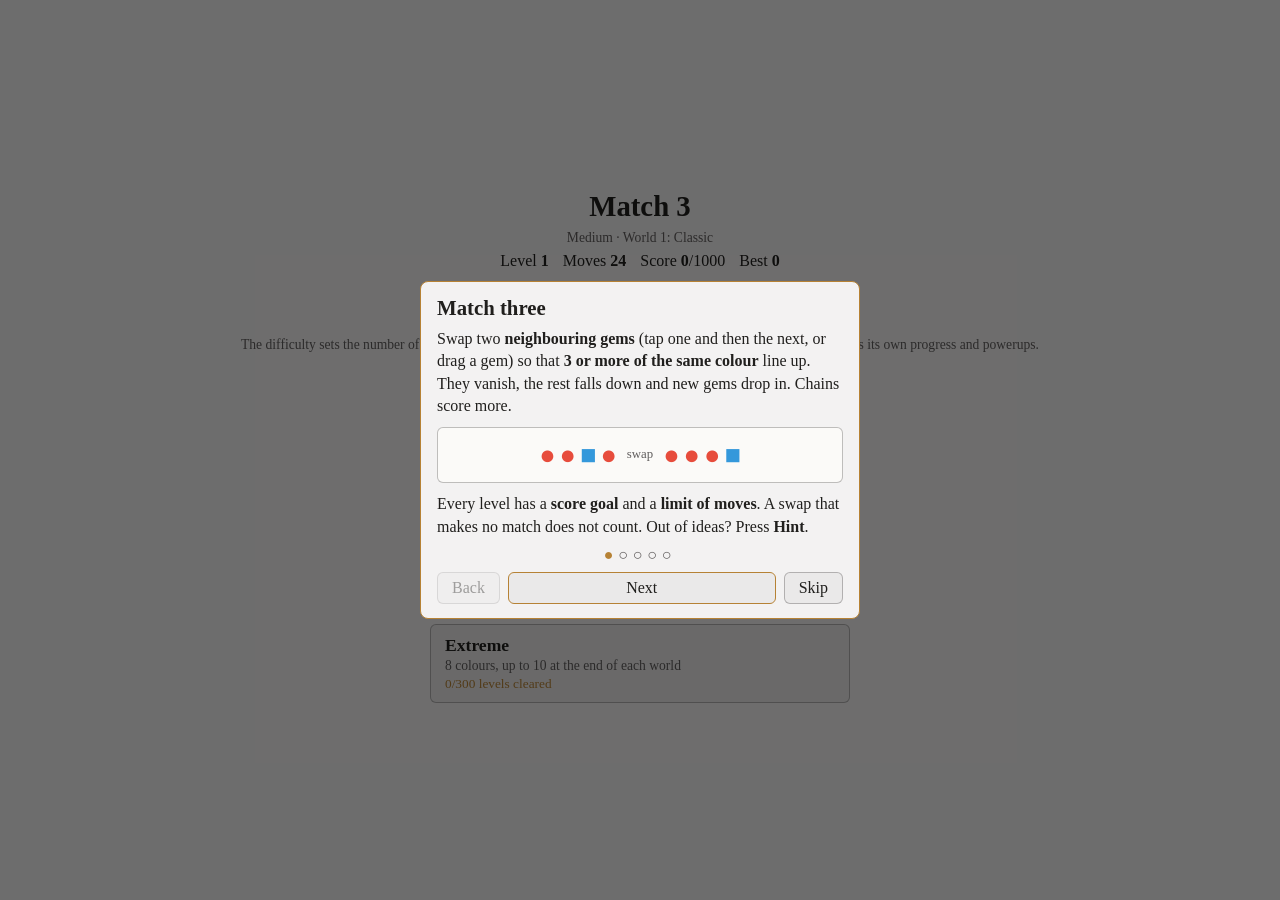
<file: match3/index.html>
<!doctype html>
<html lang="en">
<head>
  <meta charset="utf-8">
  <meta name="viewport" content="width=device-width, initial-scale=1, viewport-fit=cover">
  <title>Match 3</title>
  <script>!function(){var r=document.documentElement;if(r.getAttribute("data-theme"))return;var s=null;try{s=localStorage.getItem("kit-theme")}catch(e){}if(!s&&window.matchMedia&&matchMedia("(prefers-color-scheme: dark)").matches)s="dark";r.setAttribute("data-theme",s||"light");r.setAttribute("data-theme-auto","")}()</script>
  <link rel="stylesheet" href="style.css">
</head>
<body>
  <main>
    <h1>Match 3</h1>
    <p id="info" class="hint"></p>
    <p class="hud">
      <span>Level <b id="level">1</b></span>
      <span>Moves <b id="moves">25</b></span>
      <span>Score <b id="score">0</b>/<span id="target">0</span></span>
      <span id="objs-wrap" hidden><span id="objs"></span></span>
      <span>Best <b id="best">0</b></span>
    </p>
    <div id="board">
      <canvas id="game" width="448" height="448"></canvas>
      <progress id="goal" max="1" value="0"></progress>
      <p id="powerups" class="tools" hidden>
        <button id="pu-hammer" type="button">Hammer</button>
        <button id="pu-bomb" type="button">Bomb</button>
        <button id="pu-rainbow" type="button">Rainbow</button>
      </p>
      <p class="tools">
        <button id="btn-hint" type="button">Hint</button>
        <button id="btn-retry" type="button">Retry</button>
        <button id="levels-btn" type="button">Levels</button>
      </p>
      <p id="msg" class="hint">&nbsp;</p>
      <p class="hint kbd-hint">Click/drag to swap · arrows + Space · 1/2/3 powerups · T portal jump · H hint · L levels · R retry</p>
      <p class="hint touch-only">Drag a gem or tap two neighbours · tap the board to continue</p>
    </div>
    <section id="diff" hidden>
      <h2>Choose a difficulty</h2>
      <p class="hint">The difficulty sets the number of gem colours, the moves and how many obstacles a level has. Every difficulty has its own progress and powerups.</p>
      <div id="diff-list" class="diff-list"></div>
    </section>
    <section id="levels" hidden>
      <h2>Levels</h2>
      <p class="hint">Difficulty: <b id="diff-name"></b> <button id="btn-diff" type="button">Change</button></p>
      <p class="hint">Powerups: <span id="stock"></span></p>
      <p><button id="endless" type="button">&infin; Endless</button> <button id="help-btn" type="button">How to play</button></p>
      <div class="worldbar">
        <button id="w-prev" type="button" aria-label="Previous world">&lsaquo;</button>
        <div>
          <h3 id="w-title"></h3>
          <p id="w-sub" class="hint"></p>
        </div>
        <button id="w-next" type="button" aria-label="Next world">&rsaquo;</button>
      </div>
      <div id="grid"></div>
      <p class="hint">Progress is saved in this browser.</p>
      <p><button id="levels-close" type="button">Back to game (Esc)</button></p>
    </section>
  </main>
  <div id="help" hidden role="dialog" aria-modal="true" aria-labelledby="help-title">
    <div class="card">
      <h2 id="help-title"></h2>
      <div id="help-body"></div>
      <p id="help-dots" class="dots"></p>
      <p class="nav">
        <button id="help-back" type="button">Back</button>
        <button id="help-next" type="button">Next</button>
        <button id="help-close" type="button">Skip</button>
      </p>
    </div>
  </div>
  <script src="game.js"></script>
</body>
</html>
</file>
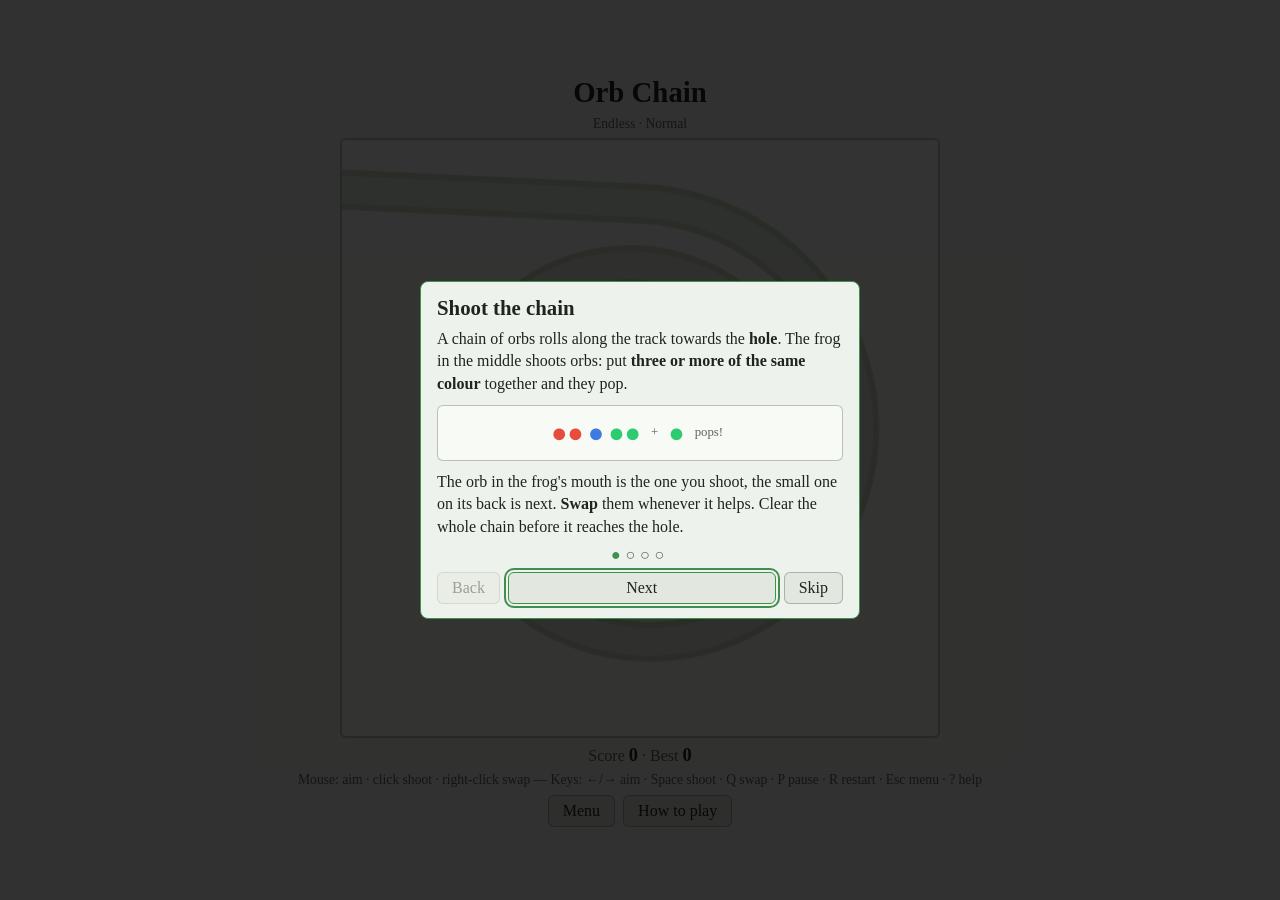
<file: orb-chain/index.html>
<!doctype html>
<html lang="en">
<head>
  <meta charset="utf-8">
  <meta name="viewport" content="width=device-width, initial-scale=1, viewport-fit=cover">
  <title>Orb Chain</title>
  <script>!function(){var r=document.documentElement;if(r.getAttribute("data-theme"))return;var s=null;try{s=localStorage.getItem("kit-theme")}catch(e){}if(!s&&window.matchMedia&&matchMedia("(prefers-color-scheme: dark)").matches)s="dark";r.setAttribute("data-theme",s||"light");r.setAttribute("data-theme-auto","")}()</script>
  <link rel="stylesheet" href="style.css">
</head>
<body>
  <main>
    <h1>Orb Chain</h1>
    <p id="mode" class="hint"></p>
    <canvas id="game" width="600" height="600"></canvas>
    <p class="stats">Score <strong id="score">0</strong> · Best <strong id="best">0</strong></p>
    <div class="bar touch-only">
      <button id="btn-swap" type="button">Swap</button>
      <button id="btn-pause" type="button">Pause</button>
      <button id="btn-restart" type="button">Restart</button>
    </div>
    <p class="hint kbd-hint">Mouse: aim · click shoot · right-click swap — Keys: ←/→ aim · Space shoot · Q swap · P pause · R restart · Esc menu · ? help</p>
    <p class="links"><button id="btn-levels" type="button" hidden>Levels</button> <button id="btn-menu" type="button">Menu</button> <button id="btn-help" type="button">How to play</button></p>
  </main>
  <div id="screen" hidden role="dialog" aria-modal="true">
    <div class="card" id="screen-card"></div>
  </div>
  <div id="help" hidden role="dialog" aria-modal="true" aria-labelledby="help-title">
    <div class="card">
      <h2 id="help-title"></h2>
      <div id="help-body"></div>
      <p id="help-dots" class="dots"></p>
      <p class="nav">
        <button id="help-back" type="button">Back</button>
        <button id="help-next" type="button">Next</button>
        <button id="help-close" type="button">Skip</button>
      </p>
    </div>
  </div>
  <script src="game.js"></script>
</body>
</html>
</file>
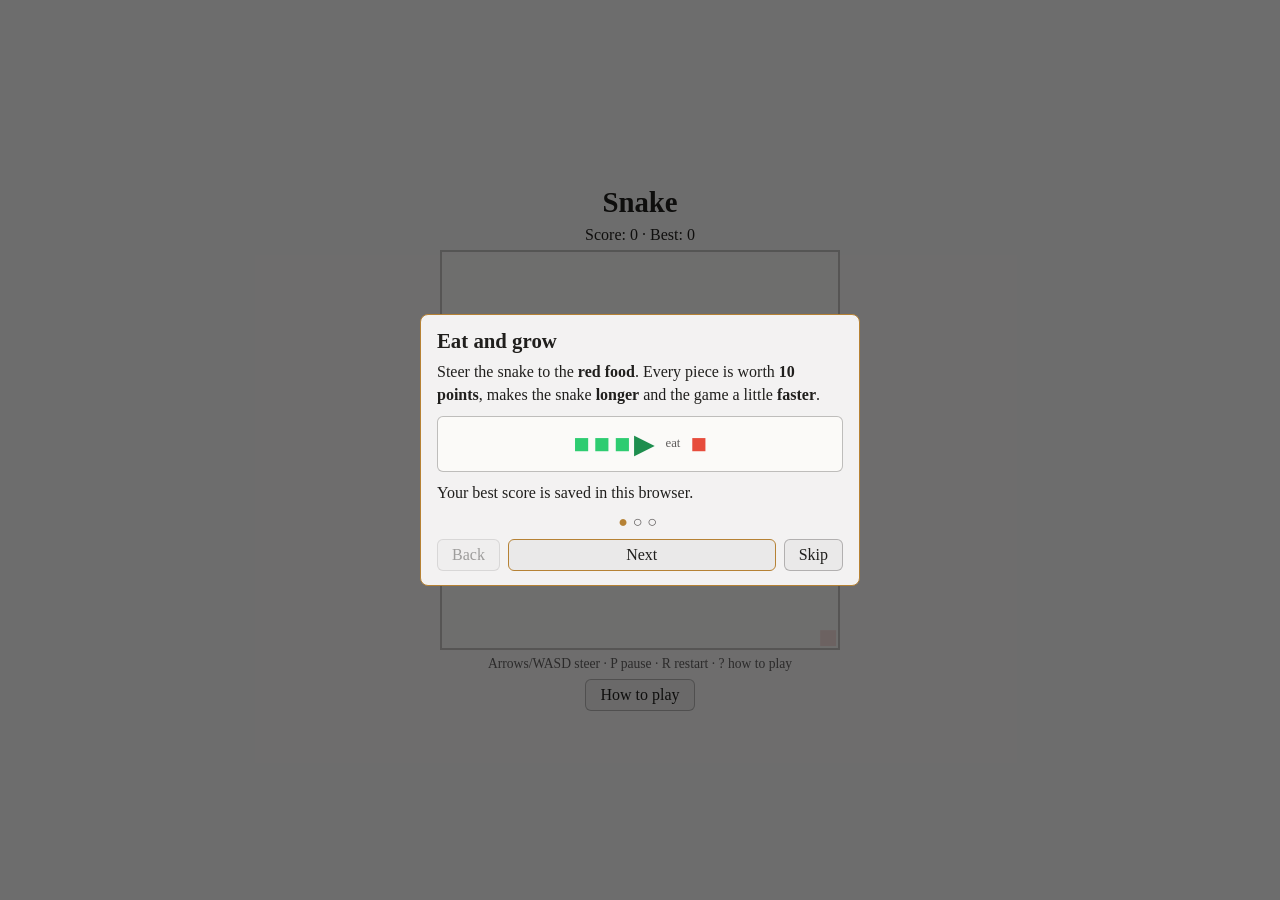
<file: snake/index.html>
<!doctype html>
<html lang="en">
<head>
  <meta charset="utf-8">
  <meta name="viewport" content="width=device-width, initial-scale=1, viewport-fit=cover">
  <title>Snake</title>
  <script>!function(){var r=document.documentElement;if(r.getAttribute("data-theme"))return;var s=null;try{s=localStorage.getItem("kit-theme")}catch(e){}if(!s&&window.matchMedia&&matchMedia("(prefers-color-scheme: dark)").matches)s="dark";r.setAttribute("data-theme",s||"light");r.setAttribute("data-theme-auto","")}()</script>
  <link rel="stylesheet" href="style.css">
</head>
<body>
  <main>
    <h1>Snake</h1>
    <p>Score: <span id="score">0</span> · Best: <span id="best">0</span></p>
    <canvas id="game" width="400" height="400"></canvas>
    <div class="bar touch-only">
      <button id="btn-pause" type="button">Pause</button>
      <button id="btn-restart" type="button">Restart</button>
    </div>
    <div class="dpad touch-only" aria-label="Steer">
      <button data-dir="up" type="button" aria-label="Up">&uarr;</button>
      <button data-dir="left" type="button" aria-label="Left">&larr;</button>
      <button data-dir="down" type="button" aria-label="Down">&darr;</button>
      <button data-dir="right" type="button" aria-label="Right">&rarr;</button>
    </div>
    <p class="hint kbd-hint">Arrows/WASD steer · P pause · R restart · ? how to play</p>
    <p><button id="btn-help" type="button">How to play</button></p>
    <p class="hint touch-only">Swipe or use the arrows · tap the board after game over</p>
  </main>
  <div id="help" hidden role="dialog" aria-modal="true" aria-labelledby="help-title">
    <div class="card">
      <h2 id="help-title"></h2>
      <div id="help-body"></div>
      <p id="help-dots" class="dots"></p>
      <p class="nav">
        <button id="help-back" type="button">Back</button>
        <button id="help-next" type="button">Next</button>
        <button id="help-close" type="button">Skip</button>
      </p>
    </div>
  </div>
  <script src="game.js"></script>
</body>
</html>
</file>
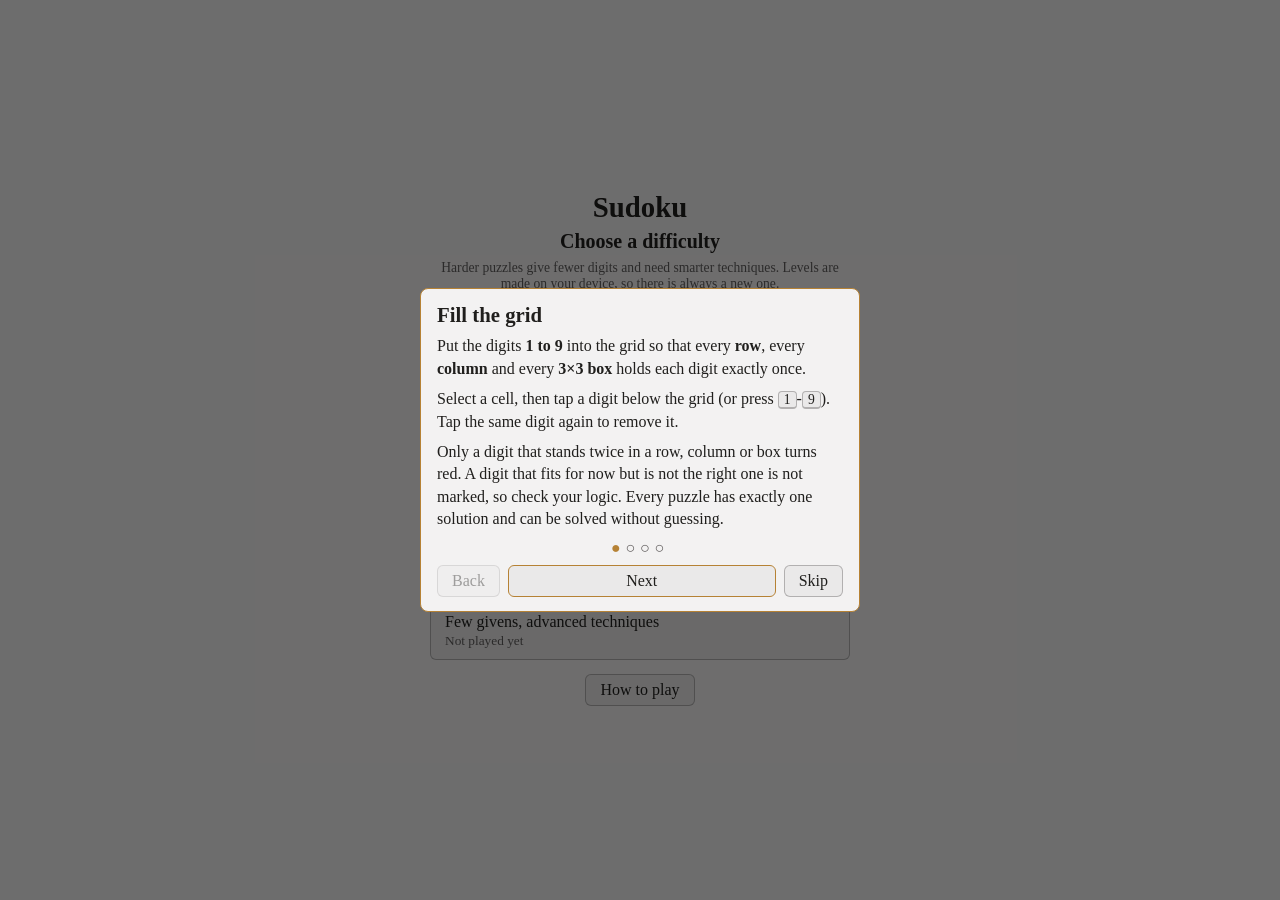
<file: sudoku/index.html>
<!doctype html>
<html lang="en">
<head>
  <meta charset="utf-8">
  <meta name="viewport" content="width=device-width, initial-scale=1, viewport-fit=cover">
  <title>Sudoku</title>
  <script>!function(){var r=document.documentElement;if(r.getAttribute("data-theme"))return;var s=null;try{s=localStorage.getItem("kit-theme")}catch(e){}if(!s&&window.matchMedia&&matchMedia("(prefers-color-scheme: dark)").matches)s="dark";r.setAttribute("data-theme",s||"light");r.setAttribute("data-theme-auto","")}()</script>
  <link rel="stylesheet" href="style.css">
</head>
<body>
  <main>
    <h1>Sudoku</h1>
    <section id="diff" hidden>
      <h2>Choose a difficulty</h2>
      <p class="hint">Harder puzzles give fewer digits and need smarter techniques. Levels are made on your device, so there is always a new one.</p>
      <div id="diff-list" class="diff-list"></div>
    </section>
    <section id="menu" hidden>
      <p class="hint">Difficulty: <b id="menu-diff"></b> <button id="btn-menu-diff" type="button">Change</button></p>
      <p id="menu-sub" class="hint"></p>
      <p><button id="btn-play" type="button" class="primary big"></button></p>
      <h2 id="grid-title">Solved levels</h2>
      <div id="grid" class="grid"></div>
    </section>
    <section id="play" hidden>
      <p class="info"><b id="diff-name"></b> · Level <span id="level">1</span> · Time <span id="time">0:00</span></p>
      <div class="boardwrap">
        <div id="board" class="board" role="grid" aria-label="Sudoku grid"></div>
        <div class="veil paused-note">Paused<br><small>Tap to continue</small></div>
        <div id="wait" class="veil" hidden>
          <p>Making a level&hellip;</p>
          <button id="btn-cancel" type="button">Cancel</button>
        </div>
        <div id="win" class="veil" hidden role="dialog" aria-labelledby="win-title">
          <div class="card">
            <h2 id="win-title">Solved!</h2>
            <ul id="win-stats" class="stats"></ul>
            <p class="bar">
              <button id="btn-next" type="button" class="primary">Next level</button>
              <button id="btn-change" type="button">Levels</button>
            </p>
          </div>
        </div>
      </div>
      <div id="pad" class="pad" aria-label="Digits"></div>
      <div class="bar">
        <button id="btn-notes" type="button" aria-pressed="false">Notes: off</button>
        <button id="btn-undo" type="button">Undo</button>
        <button id="btn-erase" type="button">Erase</button>
        <button id="btn-hint" type="button">Hint</button>
      </div>
      <div class="bar">
        <button id="btn-levels" type="button">Levels</button>
        <button id="btn-pause" type="button">Pause</button>
      </div>
      <p class="hint kbd-hint">1-9 digit · Shift+digit note · N notes · U undo · H hint · Backspace erase · arrows move · P pause · ? how to play</p>
    </section>
    <p><button id="btn-help" type="button">How to play</button></p>
  </main>
  <div id="help" hidden role="dialog" aria-modal="true" aria-labelledby="help-title">
    <div class="card">
      <h2 id="help-title"></h2>
      <div id="help-body"></div>
      <p id="help-dots" class="dots"></p>
      <p class="nav">
        <button id="help-back" type="button">Back</button>
        <button id="help-next" type="button">Next</button>
        <button id="help-close" type="button">Skip</button>
      </p>
    </div>
  </div>
  <script src="game.js"></script>
</body>
</html>
</file>
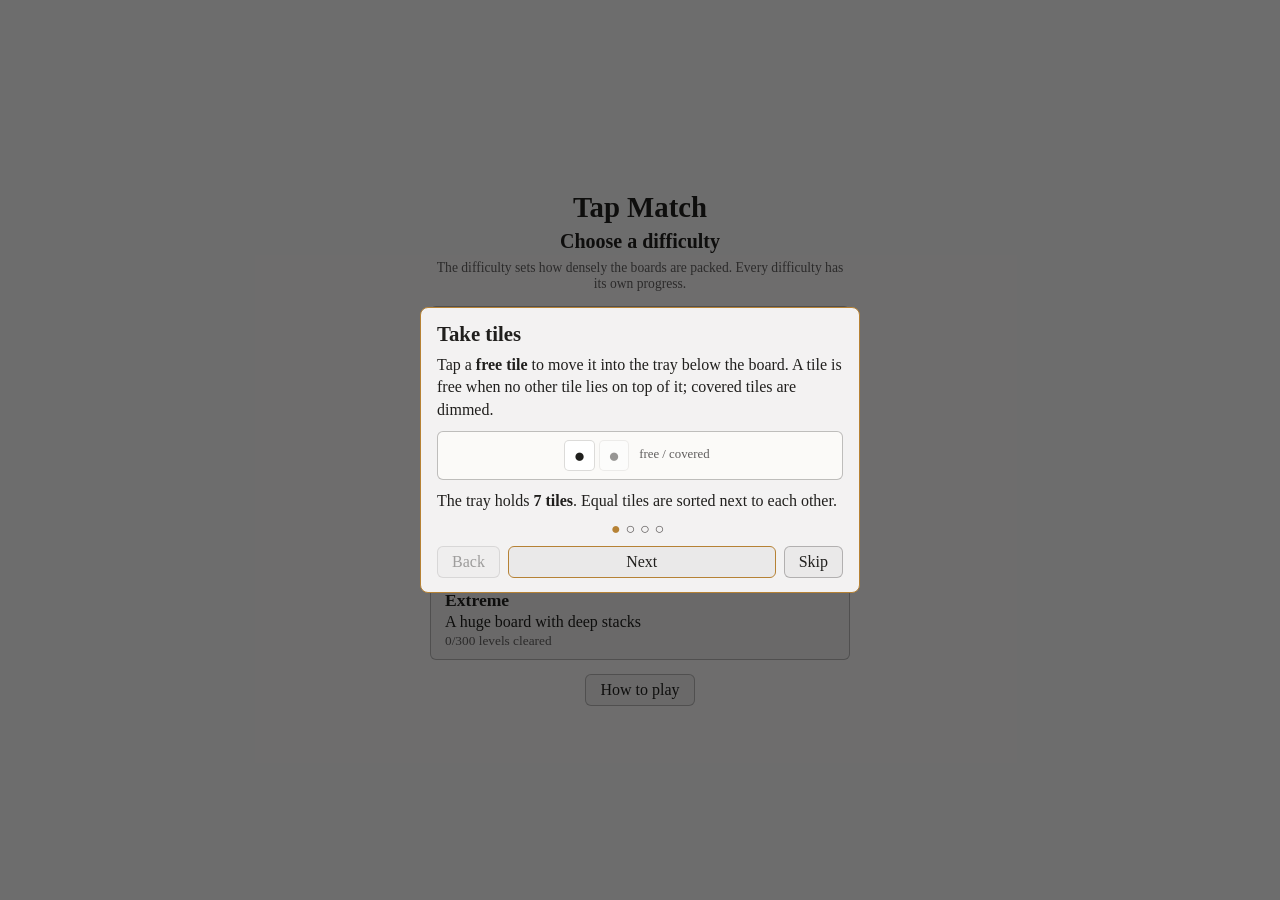
<file: tap-match/index.html>
<!doctype html>
<html lang="en">
<head>
  <meta charset="utf-8">
  <meta name="viewport" content="width=device-width, initial-scale=1, viewport-fit=cover">
  <title>Tap Match</title>
  <script>!function(){var r=document.documentElement;if(r.getAttribute("data-theme"))return;var s=null;try{s=localStorage.getItem("kit-theme")}catch(e){}if(!s&&window.matchMedia&&matchMedia("(prefers-color-scheme: dark)").matches)s="dark";r.setAttribute("data-theme",s||"light");r.setAttribute("data-theme-auto","")}()</script>
  <link rel="stylesheet" href="style.css">
</head>
<body>
  <main>
    <h1>Tap Match</h1>
    <section id="diff" hidden>
      <h2>Choose a difficulty</h2>
      <p class="hint">The difficulty sets how densely the boards are packed. Every difficulty has its own progress.</p>
      <div id="diff-list" class="diff-list"></div>
    </section>
    <section id="menu" hidden>
      <p class="hint">Difficulty: <b id="diff-name"></b> <button id="btn-diff" type="button">Change</button></p>
      <p class="hint">Powerups: <span id="stock"></span></p>
      <div class="worldbar">
        <button id="w-prev" type="button" aria-label="Previous world">&lsaquo;</button>
        <div>
          <h2 id="w-title"></h2>
          <p id="w-sub" class="hint"></p>
        </div>
        <button id="w-next" type="button" aria-label="Next world">&rsaquo;</button>
      </div>
      <div id="w-tiles" class="icons" aria-label="Tiles in this world"></div>
      <div id="grid" class="grid"></div>
    </section>
    <section id="play" hidden>
      <p>Level <span id="level">1</span> · Score: <span id="score">0</span> · Best: <span id="best">0</span></p>
      <div id="toast" class="toast"><span id="toast-text"></span><span id="series" class="series"></span></div>
      <canvas id="game" width="414" height="566"></canvas>
      <div class="bar">
        <button id="btn-undo" type="button">Undo</button>
        <button id="btn-hint" type="button">Hint</button>
        <button id="btn-shuffle" type="button">Shuffle</button>
        <button id="btn-slot" type="button">+1</button>
      </div>
      <div class="bar">
        <button id="btn-levels" type="button">Levels</button>
        <span class="touch-only">
          <button id="btn-pause" type="button">Pause</button>
          <button id="btn-restart" type="button">Restart</button>
        </span>
      </div>
      <p class="hint kbd-hint">Click a free tile · U undo · H hint · S shuffle · + extra slot · P pause · R restart · L levels · ? how to play</p>
    </section>
    <p><button id="btn-help" type="button">How to play</button></p>
  </main>
  <div id="help" hidden role="dialog" aria-modal="true" aria-labelledby="help-title">
    <div class="card">
      <h2 id="help-title"></h2>
      <div id="help-body"></div>
      <p id="help-dots" class="dots"></p>
      <p class="nav">
        <button id="help-back" type="button">Back</button>
        <button id="help-next" type="button">Next</button>
        <button id="help-close" type="button">Skip</button>
      </p>
    </div>
  </div>
  <script src="game.js"></script>
</body>
</html>
</file>
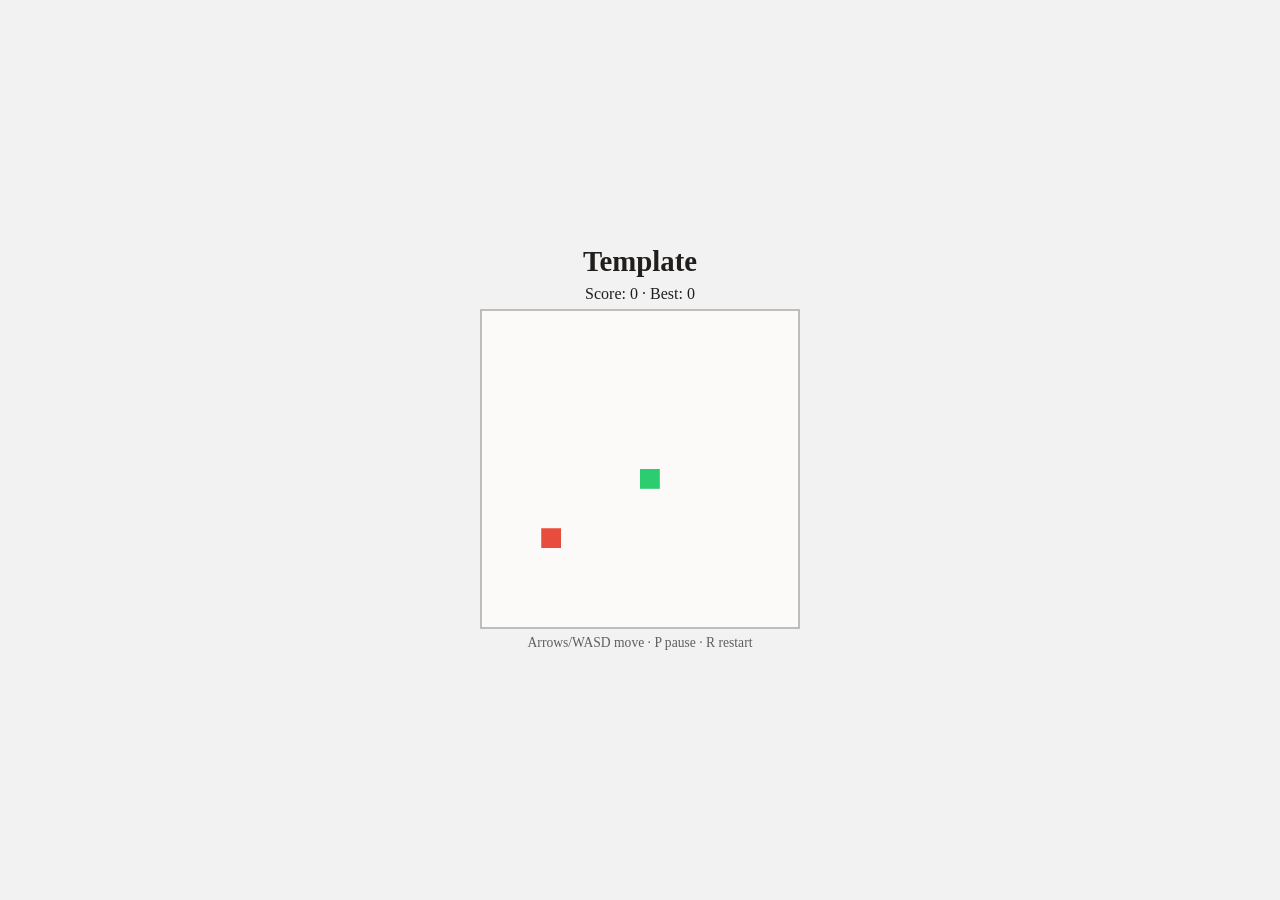
<file: template/index.html>
<!doctype html>
<html lang="en">
<head>
  <meta charset="utf-8">
  <meta name="viewport" content="width=device-width, initial-scale=1, viewport-fit=cover">
  <title>Template</title>
  <script>!function(){var r=document.documentElement;if(r.getAttribute("data-theme"))return;var s=null;try{s=localStorage.getItem("kit-theme")}catch(e){}if(!s&&window.matchMedia&&matchMedia("(prefers-color-scheme: dark)").matches)s="dark";r.setAttribute("data-theme",s||"light");r.setAttribute("data-theme-auto","")}()</script>
  <link rel="stylesheet" href="style.css">
</head>
<body>
  <main>
    <h1>Template</h1>
    <p>Score: <span id="score">0</span> · Best: <span id="best">0</span></p>
    <canvas id="game" width="320" height="320"></canvas>
    <div class="bar touch-only">
      <button id="btn-pause" type="button">Pause</button>
      <button id="btn-restart" type="button">Restart</button>
    </div>
    <p class="hint kbd-hint">Arrows/WASD move · P pause · R restart</p>
  </main>
  <script src="game.js"></script>
</body>
</html>
</file>
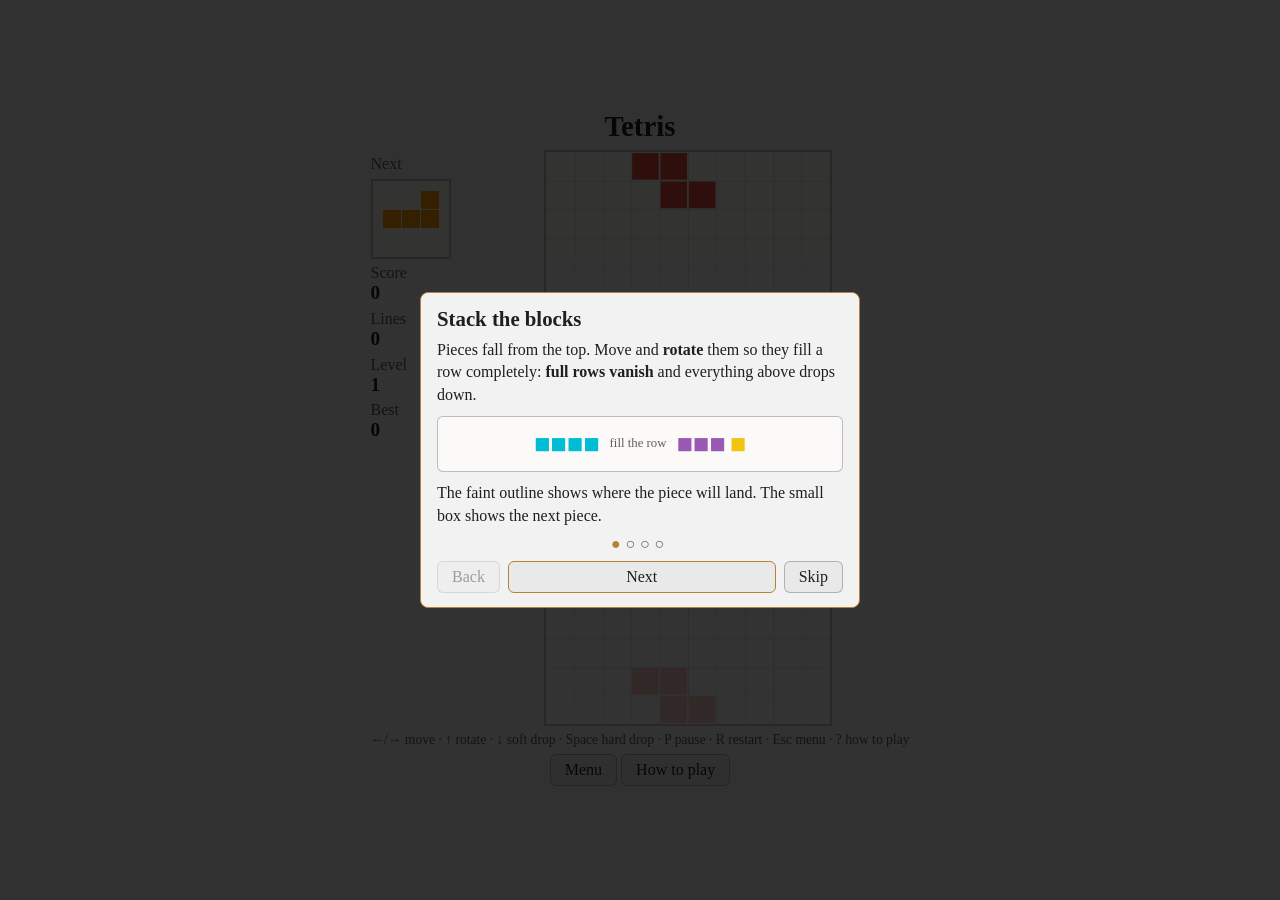
<file: tetris/index.html>
<!doctype html>
<html lang="en">
<head>
  <meta charset="utf-8">
  <meta name="viewport" content="width=device-width, initial-scale=1, viewport-fit=cover">
  <title>Tetris</title>
  <script>!function(){var r=document.documentElement;if(r.getAttribute("data-theme"))return;var s=null;try{s=localStorage.getItem("kit-theme")}catch(e){}if(!s&&window.matchMedia&&matchMedia("(prefers-color-scheme: dark)").matches)s="dark";r.setAttribute("data-theme",s||"light");r.setAttribute("data-theme-auto","")}()</script>
  <link rel="stylesheet" href="style.css">
</head>
<body>
  <main>
    <h1>Tetris</h1>
    <p id="mode" class="hint"></p>
    <div class="layout">
      <canvas id="game" width="300" height="600"></canvas>
      <aside>
        <p>Next</p>
        <canvas id="next" width="120" height="120"></canvas>
        <div id="bossbox" hidden>
          <p id="boss-name"></p>
          <div class="hpbar"><i id="boss-hp"></i></div>
        </div>
        <p>Score<br><strong id="score">0</strong></p>
        <p>Lines<br><strong id="lines">0</strong></p>
        <p id="level-row">Level<br><strong id="level">1</strong></p>
        <p>Best<br><strong id="best">0</strong></p>
        <div class="bar touch-only">
          <button id="btn-pause" type="button">Pause</button>
          <button id="btn-restart" type="button">Restart</button>
        </div>
      </aside>
    </div>
    <p class="hint kbd-hint">←/→ move · ↑ rotate · ↓ soft drop · Space hard drop · P pause · R restart · Esc menu · ? how to play</p>
    <p><button id="btn-levels" type="button" hidden>Levels</button> <button id="btn-menu" type="button">Menu</button> <button id="btn-help" type="button">How to play</button></p>
  </main>
  <div id="screen" hidden role="dialog" aria-modal="true">
    <div class="card" id="screen-card"></div>
  </div>
  <div id="help" hidden role="dialog" aria-modal="true" aria-labelledby="help-title">
    <div class="card">
      <h2 id="help-title"></h2>
      <div id="help-body"></div>
      <p id="help-dots" class="dots"></p>
      <p class="nav">
        <button id="help-back" type="button">Back</button>
        <button id="help-next" type="button">Next</button>
        <button id="help-close" type="button">Skip</button>
      </p>
    </div>
  </div>
  <script src="game.js"></script>
</body>
</html>
</file>
<file: match3/style.css>
/* Theme: follows the kit portal (it sets data-theme on the page); without it the saved kit choice or the system. */
:root {
  color-scheme: light;
  --bg: #f3f2f2; --surface: #eae9e9; --text: #201f1d; --muted: #605d5d; --accent: #b68235;
  --border: rgba(32, 31, 29, 0.28);
  --board: #fbfaf8; --line: rgba(32, 31, 29, 0.1); --cell-a: #f4f2ee; --cell-b: #e8e5df;
  --overlay: rgba(243, 242, 242, 0.86); --cage: #5b6470; --fog: #b9bdc6;
}

:root[data-theme=dark] {
  color-scheme: dark;
  --bg: #1a1917; --surface: #252320; --text: #ece8e1; --muted: #a09a92; --accent: #d6a04c;
  --border: rgba(236, 232, 225, 0.28);
  --board: #100f0e; --line: rgba(236, 232, 225, 0.08); --cell-a: #1d1c1a; --cell-b: #151412;
  --overlay: rgba(26, 25, 23, 0.84); --cage: #cfd8dc; --fog: #4a4e57;
}

@media (prefers-color-scheme: dark) {
  :root:not([data-theme]) {
    color-scheme: dark;
    --bg: #1a1917; --surface: #252320; --text: #ece8e1; --muted: #a09a92; --accent: #d6a04c;
    --border: rgba(236, 232, 225, 0.28);
    --board: #100f0e; --line: rgba(236, 232, 225, 0.08); --cell-a: #1d1c1a; --cell-b: #151412;
    --overlay: rgba(26, 25, 23, 0.84); --cage: #cfd8dc; --fog: #4a4e57;
  }
}

*, *::before, *::after {
  box-sizing: border-box;
}

html {
  -webkit-text-size-adjust: 100%;
}

body {
  margin: 0;
  min-height: 100vh;
  min-height: 100dvh;
  display: grid;
  place-items: center;
  background: var(--bg);
  color: var(--text);
  font-family: Georgia, "Iowan Old Style", "Times New Roman", serif;
  padding: env(safe-area-inset-top) env(safe-area-inset-right) env(safe-area-inset-bottom) env(safe-area-inset-left);
  overscroll-behavior: none;
  -webkit-tap-highlight-color: transparent;
  -webkit-user-select: none;
  user-select: none;
}

main {
  text-align: center;
  padding: 6px;
  max-width: 100%;
}

h1 {
  margin: 0.2rem 0 0.4rem;
  font-size: clamp(1.3rem, 5vw, 1.8rem);
  font-weight: 600;
}

p {
  margin: 0.4rem 0;
}

canvas {
  display: block;
  margin: 0 auto;
  background: var(--board);
  border: 2px solid var(--border);
  touch-action: none;
}

.hint {
  color: var(--muted);
  font-size: 0.85rem;
}

button {
  font: inherit;
  color: var(--text);
  background: var(--surface);
  border: 1px solid var(--border);
  border-radius: 6px;
  padding: 6px 14px;
  cursor: pointer;
  touch-action: manipulation;
}

button:hover {
  border-color: var(--accent);
}

button:active {
  background: color-mix(in srgb, var(--accent) 28%, var(--surface));
}

button:disabled {
  opacity: 0.4;
  cursor: not-allowed;
}

:focus-visible {
  outline: 2px solid var(--accent);
  outline-offset: 2px;
}

/* On-screen controls only where there is no keyboard. */
.touch-only {
  display: none;
}

@media (pointer: coarse), (max-width: 640px) {
  .touch-only {
    display: flex;
  }

  .kbd-hint {
    display: none;
  }

  button {
    min-height: 44px;
    min-width: 44px;
  }
}

:root {
  --board-w: min(96vw, 52vh, 448px);
  --board-w: min(96vw, 52dvh, 448px);
}

.hud {
  display: flex;
  flex-wrap: wrap;
  justify-content: center;
  gap: 2px 14px;
  margin: 0.2rem 0;
}

.hud b {
  font-variant-numeric: tabular-nums;
}

canvas {
  width: var(--board-w);
  height: auto;
  aspect-ratio: 1;
}

progress {
  display: block;
  width: var(--board-w);
  margin: 8px auto 0;
  accent-color: var(--accent);
}

.tools {
  display: flex;
  flex-wrap: wrap;
  justify-content: center;
  gap: 6px;
  margin: 8px 0 0;
}

.tools[hidden],
#objs-wrap[hidden],
#diff[hidden] {
  display: none;
}

#powerups button.armed {
  border-color: var(--accent);
  background: color-mix(in srgb, var(--accent) 30%, var(--surface));
}

#grid {
  display: grid;
  grid-template-columns: repeat(6, 1fr);
  gap: 4px;
  width: 420px;
  max-width: 94vw;
  margin: 0 auto 8px;
}

.lvl {
  display: flex;
  flex-direction: column;
  align-items: center;
  padding: 4px 0;
  min-width: 0;
  font-size: 0.85rem;
}

.lvl span {
  font-size: 0.6rem;
  color: var(--accent);
}

.lvl.current,
#endless.current {
  border-color: var(--accent);
  background: color-mix(in srgb, var(--accent) 22%, var(--surface));
}

.lvl.locked {
  opacity: 0.4;
  cursor: not-allowed;
}

@media (max-width: 520px) {
  .lvl {
    min-height: 48px;
  }
}

/* A powerup was just earned: glow and pop. */
#powerups button.earned {
  animation: earned 1.5s ease-out;
  border-color: var(--accent);
  opacity: 1;
}

@keyframes earned {
  0% { transform: scale(1); box-shadow: 0 0 0 0 var(--accent); background: var(--accent); }
  20% { transform: scale(1.25); box-shadow: 0 0 18px 6px var(--accent); background: var(--accent); }
  45% { transform: scale(0.95); box-shadow: 0 0 10px 3px var(--accent); }
  65% { transform: scale(1.12); box-shadow: 0 0 14px 4px var(--accent); }
  100% { transform: scale(1); box-shadow: 0 0 0 0 transparent; }
}

@media (prefers-reduced-motion: reduce) {
  #powerups button.earned {
    animation: earned-calm 1.5s ease-out;
  }

  @keyframes earned-calm {
    0%, 60% { background: var(--accent); }
    100% { background: var(--surface); }
  }
}

/* How to play */
#help {
  position: fixed;
  inset: 0;
  z-index: 40;
  display: grid;
  place-items: center;
  padding: 12px;
  background: rgba(0, 0, 0, 0.55);
}

#help[hidden] {
  display: none;
}

#help .card {
  width: min(440px, 100%);
  max-height: 92vh;
  overflow: auto;
  background: var(--bg);
  border: 1px solid var(--accent);
  border-radius: 8px;
  padding: 14px 16px;
  text-align: left;
}

#help h2 {
  margin: 0 0 8px;
  font-size: 1.3rem;
}

#help-body p {
  margin: 0.5rem 0;
  line-height: 1.4;
}

#help-body .demo {
  display: flex;
  align-items: center;
  justify-content: center;
  gap: 4px;
  margin: 10px 0;
  font-size: 1.7rem;
  background: var(--board);
  border: 1px solid var(--border);
  border-radius: 6px;
  padding: 8px;
}

#help-body .demo small {
  font-size: 0.8rem;
  color: var(--muted);
  margin: 0 6px;
}

#help-body .g0 { color: #e74c3c; }
#help-body .g1 { color: #3498db; }
#help-body .g2 { color: #2ecc71; }
#help-body .g3 { color: #f1c40f; }
#help-body .g4 { color: #9b59b6; }
#help-body .g5 { color: #e67e22; }

#help-body .rock {
  display: inline-block;
  width: 1.2rem;
  height: 1.2rem;
  background: #4a4f57;
  border: 2px solid #6b727d;
}

#help-body .cage {
  display: inline-block;
  border: 2px solid var(--cage);
  padding: 0 4px;
  line-height: 1.5rem;
}

#help .dots {
  text-align: center;
  margin: 8px 0;
  color: var(--muted);
  letter-spacing: 0.3em;
}

#help .dots b {
  color: var(--accent);
}

#help .nav {
  display: flex;
  justify-content: space-between;
  gap: 8px;
  margin: 8px 0 0;
}

#help .nav #help-next {
  border-color: var(--accent);
  flex: 1;
}

/* Five moves or fewer left: pulse the counter and glow around the board. */
#moves.low {
  color: var(--accent);
  display: inline-block;
  animation: low-pulse 0.9s ease-in-out infinite;
}

#board.low canvas {
  animation: low-glow 0.9s ease-in-out infinite;
}

@keyframes low-pulse {
  0%, 100% { transform: scale(1); }
  50% { transform: scale(1.35); }
}

@keyframes low-glow {
  0%, 100% { box-shadow: 0 0 0 0 transparent; }
  50% { box-shadow: 0 0 16px 3px var(--accent); }
}

@media (prefers-reduced-motion: reduce) {
  #moves.low, #board.low canvas { animation: none; }
  #board.low canvas { box-shadow: 0 0 10px 2px var(--accent); }
}

/* Difficulty choice and the world bar of the level overview */
.diff-list {
  display: grid;
  gap: 8px;
  width: min(420px, 94vw);
  margin: 10px auto;
}

.diffbtn {
  display: grid;
  gap: 2px;
  padding: 10px 14px;
  text-align: left;
}

.diffbtn b {
  font-size: 1.1rem;
}

.diffbtn span {
  color: var(--muted);
  font-size: 0.85rem;
}

.diffbtn small {
  color: var(--accent);
}

.diffbtn.current {
  border-color: var(--accent);
  background: color-mix(in srgb, var(--accent) 22%, var(--surface));
}

.worldbar {
  display: flex;
  align-items: center;
  justify-content: center;
  gap: 10px;
  width: min(420px, 94vw);
  margin: 10px auto 6px;
}

.worldbar > div {
  flex: 1;
  min-width: 0;
}

.worldbar h3 {
  margin: 0;
  font-size: 1.1rem;
}

.worldbar p {
  margin: 2px 0 0;
}

#objs b {
  font-variant-numeric: tabular-nums;
}

#help-body .ice {
  display: inline-block;
  padding: 0 4px;
  background: rgba(160, 220, 255, 0.45);
  border: 2px solid rgba(255, 255, 255, 0.85);
}

#help-body .slime {
  display: inline-block;
  padding: 0 6px;
  background: rgba(110, 200, 60, 0.55);
  border-radius: 8px;
}

#help-body .belt {
  color: var(--accent);
  letter-spacing: 0.1em;
}

#help-body .portal {
  display: inline-block;
  width: 1.3rem;
  height: 1.3rem;
  border: 3px solid #00bcd4;
  border-radius: 50%;
}

#help-body .bomb b {
  display: inline-block;
  margin-left: 2px;
  padding: 0 6px;
  font-size: 0.9rem;
  color: #fff;
  background: #c0392b;
  border-radius: 50%;
}

#help-body .fog {
  display: inline-block;
  padding: 0 10px;
  color: var(--muted);
  background: var(--fog);
}
</file>
<file: orb-chain/style.css>
/* Theme: follows the kit portal (it sets data-theme on the page); without it the saved kit choice or the system. */
:root {
  color-scheme: light;
  --bg: #eef2ec; --surface: #e2e8df; --text: #1f241e; --muted: #5d665b; --accent: #3f8f4f;
  --border: rgba(31, 36, 30, 0.28);
  --board: #f8faf5; --line: rgba(31, 36, 30, 0.1); --cell-a: #f1f4ec; --cell-b: #e3e9dc;
  --overlay: rgba(238, 242, 236, 0.86); --cage: #5b6470; --warn: #c8442f;
  --groove: #cfd8c6; --lane: #e4eadd; --tunnel: #8a9484; --frog: #4fae5d;
}

:root[data-theme=dark] {
  color-scheme: dark;
  --bg: #161a15; --surface: #20261f; --text: #e8ede4; --muted: #99a495; --accent: #6fcf80;
  --border: rgba(232, 237, 228, 0.28);
  --board: #0e120d; --line: rgba(232, 237, 228, 0.08); --cell-a: #1a1f19; --cell-b: #141813;
  --overlay: rgba(22, 26, 21, 0.84); --cage: #cfd8dc; --warn: #ff6b52;
  --groove: #2b3529; --lane: #1a211a; --tunnel: #46503f; --frog: #4fae5d;
}

@media (prefers-color-scheme: dark) {
  :root:not([data-theme]) {
    color-scheme: dark;
    --bg: #161a15; --surface: #20261f; --text: #e8ede4; --muted: #99a495; --accent: #6fcf80;
    --border: rgba(232, 237, 228, 0.28);
    --board: #0e120d; --line: rgba(232, 237, 228, 0.08); --cell-a: #1a1f19; --cell-b: #141813;
    --overlay: rgba(22, 26, 21, 0.84); --cage: #cfd8dc; --warn: #ff6b52;
    --groove: #2b3529; --lane: #1a211a; --tunnel: #46503f; --frog: #4fae5d;
  }
}

/* Worlds: each one re-tints the page in both themes (the game sets data-world on the root). */
:root[data-world=frost] {
  --bg: #eaf0f6; --surface: #dde7f1; --accent: #2f76b8; --board: #f4f8fc; --groove: #c6d6e6; --lane: #dde8f2; --tunnel: #7f93a8; --frog: #4a9bd0;
  --overlay: rgba(234, 240, 246, 0.86);
}

:root[data-theme=dark][data-world=frost] {
  --bg: #0f151c; --surface: #18222d; --accent: #78b8f0; --board: #0a0f15; --groove: #26374a; --lane: #142030; --tunnel: #3c4c5e; --frog: #4a9bd0;
  --overlay: rgba(15, 21, 28, 0.84);
}

:root[data-world=volcano] {
  --bg: #f6ebe5; --surface: #efe0d8; --accent: #c4501b; --board: #fbeee6; --groove: #e6cfc2; --lane: #f2e0d4; --tunnel: #8c7468; --frog: #d9722b;
  --overlay: rgba(246, 235, 229, 0.86);
}

:root[data-theme=dark][data-world=volcano] {
  --bg: #1d1210; --surface: #2a1a15; --accent: #ff7a3a; --board: #160b08; --groove: #43281f; --lane: #24140f; --tunnel: #5a463c; --frog: #d9722b;
  --overlay: rgba(29, 18, 16, 0.84);
}

*, *::before, *::after {
  box-sizing: border-box;
}

html {
  -webkit-text-size-adjust: 100%;
}

body {
  margin: 0;
  min-height: 100vh;
  min-height: 100dvh;
  display: grid;
  place-items: center;
  background: var(--bg);
  color: var(--text);
  font-family: Georgia, "Iowan Old Style", "Times New Roman", serif;
  padding: env(safe-area-inset-top) env(safe-area-inset-right) env(safe-area-inset-bottom) env(safe-area-inset-left);
  overscroll-behavior: none;
  -webkit-tap-highlight-color: transparent;
  -webkit-user-select: none;
  user-select: none;
}

main {
  text-align: center;
  padding: 6px;
  max-width: 100%;
}

h1 {
  margin: 0.2rem 0 0.2rem;
  font-size: clamp(1.3rem, 5vw, 1.8rem);
  font-weight: 600;
}

p {
  margin: 0.4rem 0;
}

canvas {
  display: block;
  margin: 0 auto;
  background: var(--board);
  border: 2px solid var(--border);
  border-radius: 6px;
  touch-action: none;
}

#game {
  width: min(600px, calc(100vw - 16px), calc(100vh - 190px));
  width: min(600px, calc(100vw - 16px), calc(100dvh - 190px));
  aspect-ratio: 1;
  height: auto;
  cursor: crosshair;
}

.hint {
  color: var(--muted);
  font-size: 0.85rem;
  min-height: 1.2em;
}

.stats {
  color: var(--muted);
}

.stats strong {
  color: var(--text);
  font-size: 1.15rem;
}

button {
  font: inherit;
  color: var(--text);
  background: var(--surface);
  border: 1px solid var(--border);
  border-radius: 6px;
  padding: 6px 14px;
  cursor: pointer;
  touch-action: manipulation;
}

button:hover {
  border-color: var(--accent);
}

button:active {
  background: color-mix(in srgb, var(--accent) 28%, var(--surface));
}

button:disabled {
  opacity: 0.4;
  cursor: not-allowed;
}

:focus-visible {
  outline: 2px solid var(--accent);
  outline-offset: 2px;
}

/* On-screen controls only where there is no keyboard. */
.touch-only {
  display: none;
}

@media (pointer: coarse), (max-width: 640px) {
  .touch-only {
    display: flex;
  }

  .kbd-hint {
    display: none;
  }

  button {
    min-height: 44px;
    min-width: 44px;
  }
}

.bar {
  justify-content: center;
  gap: 8px;
  margin: 6px 0;
}

.links {
  display: flex;
  justify-content: center;
  gap: 8px;
  margin: 6px 0 0;
}

/* Menu, level map, result and how to play */
#help, #screen {
  position: fixed;
  inset: 0;
  z-index: 40;
  display: grid;
  place-items: center;
  padding: 12px;
  background: rgba(0, 0, 0, 0.55);
}

#help[hidden], #screen[hidden] {
  display: none;
}

#help .card, #screen .card {
  width: min(440px, 100%);
  max-height: 92vh;
  overflow: auto;
  background: var(--bg);
  border: 1px solid var(--accent);
  border-radius: 8px;
  padding: 14px 16px;
  text-align: left;
}

#help h2, #screen h2 {
  margin: 0 0 8px;
  font-size: 1.3rem;
}

#help-body p {
  margin: 0.5rem 0;
  line-height: 1.4;
}

#help-body .demo {
  display: flex;
  align-items: center;
  justify-content: center;
  gap: 4px;
  margin: 10px 0;
  font-size: 1.7rem;
  background: var(--board);
  border: 1px solid var(--border);
  border-radius: 6px;
  padding: 8px;
}

#help-body .demo small {
  font-size: 0.8rem;
  color: var(--muted);
  margin: 0 6px;
}

#help-body kbd {
  font: inherit;
  font-size: 0.85em;
  border: 1px solid var(--border);
  border-bottom-width: 2px;
  border-radius: 4px;
  padding: 0 5px;
  background: var(--surface);
}

#help .dots {
  text-align: center;
  margin: 8px 0;
  color: var(--muted);
  letter-spacing: 0.3em;
}

#help .dots b {
  color: var(--accent);
}

#help .nav {
  display: flex;
  justify-content: space-between;
  gap: 8px;
  margin: 8px 0 0;
}

#help .nav #help-next {
  border-color: var(--accent);
  flex: 1;
}

#screen h2 {
  text-align: center;
}

#screen .sub {
  text-align: center;
  color: var(--muted);
  font-size: 0.9rem;
  margin: 0 0 10px;
}

#screen .col {
  display: flex;
  flex-direction: column;
  gap: 8px;
  margin: 12px 0 4px;
}

#screen .col button.main {
  border-color: var(--accent);
  padding: 10px 14px;
  font-size: 1.05rem;
}

#screen .worldbar {
  display: flex;
  align-items: center;
  justify-content: space-between;
  gap: 8px;
}

#screen .worldbar h2 {
  flex: 1;
  margin: 0;
}

#screen .levels {
  display: grid;
  grid-template-columns: repeat(5, 1fr);
  gap: 6px;
  margin: 12px 0;
}

#screen .levels button {
  display: flex;
  flex-direction: column;
  align-items: center;
  padding: 6px 2px;
  line-height: 1.2;
}

#screen .levels button span {
  font-size: 0.75rem;
  color: var(--accent);
  letter-spacing: 0.1em;
}

#screen .levels button.boss {
  grid-column: 1 / -1;
  flex-direction: row;
  justify-content: center;
  gap: 10px;
  border-color: var(--warn);
}

#screen .stars {
  text-align: center;
  font-size: 2.2rem;
  color: var(--accent);
  letter-spacing: 0.15em;
  margin: 6px 0;
}

#screen .row {
  display: flex;
  gap: 8px;
  margin: 8px 0 0;
}

#screen .row button {
  flex: 1;
}

#screen button[aria-pressed=true] {
  border-color: var(--accent);
  background: color-mix(in srgb, var(--accent) 24%, var(--surface));
  font-weight: 600;
}

/* Phones held sideways: the board fills the height, texts and buttons move to the side. */
@media (max-height: 520px) and (orientation: landscape) {
  main {
    display: flex;
    align-items: center;
    justify-content: center;
    flex-wrap: wrap;
    gap: 4px 14px;
  }

  h1, .kbd-hint {
    display: none;
  }

  .links {
    flex-direction: column;
    margin: 0;
  }

  #game {
    width: calc(100vh - 12px);
    width: calc(100dvh - 12px);
  }

  .stats, .bar {
    flex-direction: column;
  }

  #btn-help {
    display: none;
  }
}
</file>
<file: snake/style.css>
/* Theme: follows the kit portal (it sets data-theme on the page); without it the saved kit choice or the system. */
:root {
  color-scheme: light;
  --bg: #f3f2f2; --surface: #eae9e9; --text: #201f1d; --muted: #605d5d; --accent: #b68235;
  --border: rgba(32, 31, 29, 0.28);
  --board: #fbfaf8; --line: rgba(32, 31, 29, 0.1); --cell-a: #f4f2ee; --cell-b: #e8e5df;
  --overlay: rgba(243, 242, 242, 0.86); --cage: #5b6470;
}

:root[data-theme=dark] {
  color-scheme: dark;
  --bg: #1a1917; --surface: #252320; --text: #ece8e1; --muted: #a09a92; --accent: #d6a04c;
  --border: rgba(236, 232, 225, 0.28);
  --board: #100f0e; --line: rgba(236, 232, 225, 0.08); --cell-a: #1d1c1a; --cell-b: #151412;
  --overlay: rgba(26, 25, 23, 0.84); --cage: #cfd8dc;
}

@media (prefers-color-scheme: dark) {
  :root:not([data-theme]) {
    color-scheme: dark;
    --bg: #1a1917; --surface: #252320; --text: #ece8e1; --muted: #a09a92; --accent: #d6a04c;
    --border: rgba(236, 232, 225, 0.28);
    --board: #100f0e; --line: rgba(236, 232, 225, 0.08); --cell-a: #1d1c1a; --cell-b: #151412;
    --overlay: rgba(26, 25, 23, 0.84); --cage: #cfd8dc;
  }
}

*, *::before, *::after {
  box-sizing: border-box;
}

html {
  -webkit-text-size-adjust: 100%;
}

body {
  margin: 0;
  min-height: 100vh;
  min-height: 100dvh;
  display: grid;
  place-items: center;
  background: var(--bg);
  color: var(--text);
  font-family: Georgia, "Iowan Old Style", "Times New Roman", serif;
  padding: env(safe-area-inset-top) env(safe-area-inset-right) env(safe-area-inset-bottom) env(safe-area-inset-left);
  overscroll-behavior: none;
  -webkit-tap-highlight-color: transparent;
  -webkit-user-select: none;
  user-select: none;
}

main {
  text-align: center;
  padding: 6px;
  max-width: 100%;
}

h1 {
  margin: 0.2rem 0 0.4rem;
  font-size: clamp(1.3rem, 5vw, 1.8rem);
  font-weight: 600;
}

p {
  margin: 0.4rem 0;
}

canvas {
  display: block;
  margin: 0 auto;
  background: var(--board);
  border: 2px solid var(--border);
  touch-action: none;
}

.hint {
  color: var(--muted);
  font-size: 0.85rem;
}

button {
  font: inherit;
  color: var(--text);
  background: var(--surface);
  border: 1px solid var(--border);
  border-radius: 6px;
  padding: 6px 14px;
  cursor: pointer;
  touch-action: manipulation;
}

button:hover {
  border-color: var(--accent);
}

button:active {
  background: color-mix(in srgb, var(--accent) 28%, var(--surface));
}

button:disabled {
  opacity: 0.4;
  cursor: not-allowed;
}

:focus-visible {
  outline: 2px solid var(--accent);
  outline-offset: 2px;
}

/* On-screen controls only where there is no keyboard. */
.touch-only {
  display: none;
}

@media (pointer: coarse), (max-width: 640px) {
  .touch-only {
    display: flex;
  }

  .kbd-hint {
    display: none;
  }

  button {
    min-height: 44px;
    min-width: 44px;
  }
}

canvas {
  width: min(94vw, 58vh, 400px);
  width: min(94vw, 58dvh, 400px);
  height: auto;
  aspect-ratio: 1;
}

.bar {
  justify-content: center;
  gap: 8px;
  margin-top: 8px;
}

.dpad {
  grid-template-columns: repeat(3, 64px);
  grid-template-areas: ". up ." "left down right";
  justify-content: center;
  gap: 6px;
  margin-top: 8px;
}

@media (pointer: coarse), (max-width: 640px) {
  .dpad {
    display: grid;
  }
}

.dpad button {
  min-height: 56px;
  font-size: 1.4rem;
}

.dpad [data-dir=up] { grid-area: up; }
.dpad [data-dir=left] { grid-area: left; }
.dpad [data-dir=down] { grid-area: down; }
.dpad [data-dir=right] { grid-area: right; }

/* How to play */
#help {
  position: fixed;
  inset: 0;
  z-index: 40;
  display: grid;
  place-items: center;
  padding: 12px;
  background: rgba(0, 0, 0, 0.55);
}

#help[hidden] {
  display: none;
}

#help .card {
  width: min(440px, 100%);
  max-height: 92vh;
  overflow: auto;
  background: var(--bg);
  border: 1px solid var(--accent);
  border-radius: 8px;
  padding: 14px 16px;
  text-align: left;
}

#help h2 {
  margin: 0 0 8px;
  font-size: 1.3rem;
}

#help-body p {
  margin: 0.5rem 0;
  line-height: 1.4;
}

#help-body .demo {
  display: flex;
  align-items: center;
  justify-content: center;
  gap: 4px;
  margin: 10px 0;
  font-size: 1.7rem;
  background: var(--board);
  border: 1px solid var(--border);
  border-radius: 6px;
  padding: 8px;
}

#help-body .demo small {
  font-size: 0.8rem;
  color: var(--muted);
  margin: 0 6px;
}

#help-body .g0 { color: #e74c3c; }
#help-body .g1 { color: #3498db; }
#help-body .g2 { color: #2ecc71; }
#help-body .g3 { color: #f1c40f; }
#help-body .g4 { color: #9b59b6; }
#help-body .g5 { color: #e67e22; }

#help-body .rock {
  display: inline-block;
  width: 1.2rem;
  height: 1.2rem;
  background: #4a4f57;
  border: 2px solid #6b727d;
}

#help-body .cage {
  display: inline-block;
  border: 2px solid var(--cage);
  padding: 0 4px;
  line-height: 1.5rem;
}

#help .dots {
  text-align: center;
  margin: 8px 0;
  color: var(--muted);
  letter-spacing: 0.3em;
}

#help .dots b {
  color: var(--accent);
}

#help .nav {
  display: flex;
  justify-content: space-between;
  gap: 8px;
  margin: 8px 0 0;
}

#help .nav #help-next {
  border-color: var(--accent);
  flex: 1;
}

#help-body .demo .snake-body { color: #2ecc71; }
#help-body .demo .snake-head { color: #1e8e4e; }
#help-body .demo .food { color: #e74c3c; }
#help-body .demo .wall { color: var(--muted); }
#help-body kbd {
  font: inherit;
  font-size: 0.85em;
  border: 1px solid var(--border);
  border-bottom-width: 2px;
  border-radius: 4px;
  padding: 0 5px;
  background: var(--surface);
}
</file>
<file: sudoku/style.css>
/* Theme: follows the kit portal (it sets data-theme on the page); without it the saved kit choice or the system. */
:root {
  color-scheme: light;
  --bg: #f3f2f2; --surface: #eae9e9; --text: #201f1d; --muted: #605d5d; --accent: #b68235;
  --border: rgba(32, 31, 29, 0.28);
  --board: #fbfaf8; --line: rgba(32, 31, 29, 0.1); --cell-a: #f4f2ee; --cell-b: #e8e5df;
  --overlay: rgba(243, 242, 242, 0.86); --cage: #5b6470;
  --sel: #e9d3a4; --peer: #ece9e2; --same: #f1dcae; --bad: #c0392b; --bad-bg: #f7d9d4; --user: #8a5d14; --thick: rgba(32, 31, 29, 0.75);
}

:root[data-theme=dark] {
  color-scheme: dark;
  --bg: #1a1917; --surface: #252320; --text: #ece8e1; --muted: #a09a92; --accent: #d6a04c;
  --border: rgba(236, 232, 225, 0.28);
  --board: #100f0e; --line: rgba(236, 232, 225, 0.08); --cell-a: #1d1c1a; --cell-b: #151412;
  --overlay: rgba(26, 25, 23, 0.84); --cage: #cfd8dc;
  --sel: #5a4721; --peer: #1f1e1b; --same: #4a3b1c; --bad: #ff8574; --bad-bg: #4a2420; --user: #e8b866; --thick: rgba(236, 232, 225, 0.7);
}

@media (prefers-color-scheme: dark) {
  :root:not([data-theme]) {
    color-scheme: dark;
    --bg: #1a1917; --surface: #252320; --text: #ece8e1; --muted: #a09a92; --accent: #d6a04c;
    --border: rgba(236, 232, 225, 0.28);
    --board: #100f0e; --line: rgba(236, 232, 225, 0.08); --cell-a: #1d1c1a; --cell-b: #151412;
    --overlay: rgba(26, 25, 23, 0.84); --cage: #cfd8dc;
    --sel: #5a4721; --peer: #1f1e1b; --same: #4a3b1c; --bad: #ff8574; --bad-bg: #4a2420; --user: #e8b866; --thick: rgba(236, 232, 225, 0.7);
  }
}

*, *::before, *::after {
  box-sizing: border-box;
}

html {
  -webkit-text-size-adjust: 100%;
}

body {
  margin: 0;
  min-height: 100vh;
  min-height: 100dvh;
  display: grid;
  place-items: center;
  background: var(--bg);
  color: var(--text);
  font-family: Georgia, "Iowan Old Style", "Times New Roman", serif;
  padding: env(safe-area-inset-top) env(safe-area-inset-right) env(safe-area-inset-bottom) env(safe-area-inset-left);
  overscroll-behavior: none;
  -webkit-tap-highlight-color: transparent;
  -webkit-user-select: none;
  user-select: none;
}

main {
  text-align: center;
  padding: 8px 12px;
  max-width: 100%;
}

h1 {
  margin: 0.2rem 0 0.4rem;
  font-size: clamp(1.3rem, 5vw, 1.8rem);
  font-weight: 600;
}

p {
  margin: 0.4rem 0;
}

.hint {
  color: var(--muted);
  font-size: 0.85rem;
}

button {
  font: inherit;
  color: var(--text);
  background: var(--surface);
  border: 1px solid var(--border);
  border-radius: 6px;
  padding: 6px 14px;
  cursor: pointer;
  touch-action: manipulation;
}

button:hover {
  border-color: var(--accent);
}

button:active {
  background: color-mix(in srgb, var(--accent) 28%, var(--surface));
}

button:disabled {
  opacity: 0.4;
  cursor: not-allowed;
}

:focus-visible {
  outline: 2px solid var(--accent);
  outline-offset: 2px;
}

/* On-screen controls only where there is no keyboard. */
.touch-only {
  display: none;
}

@media (pointer: coarse), (max-width: 640px) {
  .touch-only {
    display: flex;
  }

  .kbd-hint {
    display: none;
  }

  button {
    min-height: 44px;
    min-width: 44px;
  }
}

button.primary {
  border-color: var(--accent);
}

.info {
  font-variant-numeric: tabular-nums;
}

.bar {
  display: flex;
  flex-wrap: wrap;
  align-items: center;
  justify-content: center;
  gap: 8px;
  margin-top: 8px;
}

/* The board is as large as the window allows (the controls below it need about 380px), always with some margin. */
.boardwrap {
  --bs: max(270px, min(100vw - 24px, 100vh - 380px, 540px));
  --bs: max(270px, min(100vw - 24px, 100dvh - 380px, 540px));
  position: relative;
  width: var(--bs);
  margin: 0 auto;
}

.board {
  display: grid;
  grid-template-columns: repeat(9, 1fr);
  grid-template-rows: repeat(9, 1fr);
  width: var(--bs);
  height: var(--bs);
  background: var(--board);
  border: 2px solid var(--thick);
}

.cell {
  position: relative;
  display: grid;
  place-items: center;
  min-width: 0;
  min-height: 0;
  padding: 0;
  border: 0;
  border-right: 1px solid var(--line);
  border-bottom: 1px solid var(--line);
  border-radius: 0;
  background: transparent;
  font-size: calc(var(--bs) / 15);
  line-height: 1;
}

.cell:hover {
  border-color: var(--line);
}

/* Thick lines between the 3x3 boxes; the outer frame is the board's border. */
.cell:nth-child(9n + 3), .cell:nth-child(9n + 6) {
  border-right: 2px solid var(--thick);
}

.cell:nth-child(n + 19):nth-child(-n + 27), .cell:nth-child(n + 46):nth-child(-n + 54) {
  border-bottom: 2px solid var(--thick);
}

.cell:nth-child(9n) {
  border-right: 0;
}

.cell:nth-child(n + 73) {
  border-bottom: 0;
}

.cell .v {
  grid-area: 1 / 1;
  color: var(--user);
}

.cell.given .v {
  color: var(--text);
  font-weight: 700;
}

.cell .n {
  grid-area: 1 / 1;
  display: grid;
  grid-template-columns: repeat(3, 1fr);
  width: 100%;
  height: 100%;
  padding: 6%;
  font-size: calc(var(--bs) / 38);
  color: var(--muted);
  pointer-events: none;
}

.cell .n i {
  font-style: normal;
  display: grid;
  place-items: center;
}

.cell .v:not(:empty) + .n {
  display: none;
}

.cell.peer {
  background: var(--peer);
}

.cell.same {
  background: var(--same);
}

.cell.sel {
  background: var(--sel);
}

.cell.bad {
  background: var(--bad-bg);
}

.cell.bad .v {
  color: var(--bad);
}

.cell:focus-visible {
  outline: 2px solid var(--accent);
  outline-offset: -2px;
  z-index: 1;
}

.board.paused .cell > *, .board.loading .cell > * {
  visibility: hidden;
}

/* Over the board: paused, waiting for a puzzle, solved. */
.veil {
  position: absolute;
  inset: 0;
  display: grid;
  place-content: center;
  justify-items: center;
  gap: 8px;
  background: var(--overlay);
  font-size: 1.3rem;
  z-index: 2;
}

.veil[hidden] {
  display: none;
}

.paused-note {
  display: none;
  pointer-events: none; /* a tap goes through to the board, which resumes */
  text-align: center;
}

.board.paused + .paused-note {
  display: grid;
}

.paused-note small {
  color: var(--muted);
  font-size: 0.85rem;
}

.veil .card {
  background: var(--bg);
  border: 1px solid var(--accent);
  border-radius: 8px;
  padding: 12px 18px;
  width: min(86%, 300px);
}

.veil button {
  font-size: 1rem;
}

.veil h2 {
  margin: 0 0 6px;
  font-size: 1.4rem;
}

.stats {
  list-style: none;
  margin: 0;
  padding: 0;
  font-size: 1rem;
}

.stats li {
  display: flex;
  justify-content: space-between;
  gap: 16px;
  padding: 2px 0;
  border-bottom: 1px solid var(--line);
}

/* Digit pad: one row under the board, with how many of each digit are still missing. */
.pad {
  display: grid;
  grid-template-columns: repeat(9, 1fr);
  gap: 4px;
  width: max(270px, min(100vw - 24px, 100vh - 380px, 540px));
  width: max(270px, min(100vw - 24px, 100dvh - 380px, 540px));
  margin: 10px auto 0;
}

.digit {
  -webkit-touch-callout: none;
  display: grid;
  place-items: center;
  gap: 0;
  padding: 2px 0;
  min-width: 0;
  min-height: 48px;
  line-height: 1.1;
}

.digit b {
  font-size: 1.25rem;
  font-weight: 600;
}

.digit small {
  font-size: 0.65rem;
  color: var(--muted);
}

.pad.notes .digit {
  border-color: var(--accent);
  border-style: dashed;
}

.pad.notes .digit b {
  font-size: 1rem;
  color: var(--muted);
}

#btn-notes[aria-pressed=true] {
  background: var(--accent);
  border-color: var(--accent);
  color: var(--bg);
  font-weight: 700;
}

#play[hidden], #diff[hidden], #menu[hidden] {
  display: none;
}

/* Difficulty choice */
#diff {
  width: min(100vw - 40px, 420px);
  margin: 0 auto;
}

#diff h2 {
  margin: 0.4rem 0;
  font-size: 1.25rem;
}

.diff-list {
  display: grid;
  gap: 10px;
  margin: 14px 0;
}

.diffbtn {
  display: grid;
  gap: 2px;
  text-align: left;
  padding: 10px 14px;
  min-height: 64px;
}

.diffbtn b {
  font-size: 1.1rem;
}

.diffbtn small {
  color: var(--muted);
}

.diffbtn.current {
  border-color: var(--accent);
}

/* How to play */
#help {
  position: fixed;
  inset: 0;
  z-index: 40;
  display: grid;
  place-items: center;
  padding: 12px;
  background: rgba(0, 0, 0, 0.55);
}

#help[hidden] {
  display: none;
}

#help .card {
  width: min(440px, 100%);
  max-height: 92vh;
  overflow: auto;
  background: var(--bg);
  border: 1px solid var(--accent);
  border-radius: 8px;
  padding: 14px 16px;
  text-align: left;
}

#help h2 {
  margin: 0 0 8px;
  font-size: 1.3rem;
}

#help-body p {
  margin: 0.5rem 0;
  line-height: 1.4;
}

#help-body .demo {
  display: flex;
  align-items: center;
  justify-content: center;
  gap: 6px;
  margin: 10px 0;
  background: var(--board);
  border: 1px solid var(--border);
  border-radius: 6px;
  padding: 8px;
}

#help-body .dcell {
  display: grid;
  place-items: center;
  width: 3.4rem;
  height: 3.4rem;
  border: 1px solid var(--thick);
  font-size: 1.8rem;
}

#help-body .dcell.user {
  color: var(--user);
}

#help-body .dn {
  font-size: 0.85rem;
  line-height: 1.2;
  color: var(--muted);
  text-align: center;
  font-family: monospace;
  white-space: nowrap;
}

#help .dots {
  text-align: center;
  margin: 8px 0;
  color: var(--muted);
  letter-spacing: 0.3em;
}

#help .dots b {
  color: var(--accent);
}

#help .nav {
  display: flex;
  justify-content: space-between;
  gap: 8px;
  margin: 8px 0 0;
}

#help .nav #help-next {
  border-color: var(--accent);
  flex: 1;
}

#help-body kbd {
  font: inherit;
  font-size: 0.85em;
  border: 1px solid var(--border);
  border-bottom-width: 2px;
  border-radius: 4px;
  padding: 0 5px;
  background: var(--surface);
}

/* On-screen controls only where there is no keyboard: the pad is needed everywhere, so only the hint line goes. */
@media (pointer: coarse), (max-width: 640px) {
  .kbd-hint {
    display: none;
  }

  button {
    min-height: 44px;
    min-width: 44px;
  }

  .digit {
    min-width: 0;
  }
}

/* Level overview */
#menu {
  width: min(100vw - 24px, 560px);
  margin: 0 auto;
}

#menu h2 {
  margin: 1rem 0 0.2rem;
  font-size: 1.1rem;
}

button.big {
  font-size: 1.25rem;
  padding: 12px 28px;
  min-width: 14rem;
}

.grid {
  display: grid;
  grid-template-columns: repeat(auto-fill, minmax(48px, 1fr));
  gap: 6px;
  margin: 8px 0;
  max-height: 50vh;
  overflow-y: auto;
}

.lvl {
  padding: 0;
  min-height: 44px;
  font-variant-numeric: tabular-nums;
}

.lvl.done {
  border-color: var(--accent);
  color: var(--accent);
}

.lvl.done::after {
  content: " \2713";
  font-size: 0.75em;
}

/* While a level is being made, nothing of the old board is shown or usable. */
#play.waiting .pad, #play.waiting .bar, #play.waiting .info {
  visibility: hidden;
}
</file>
<file: tap-match/style.css>
/* Theme: follows the kit portal (it sets data-theme on the page); without it the saved kit choice or the system. */
:root {
  color-scheme: light;
  --bg: #f3f2f2; --surface: #eae9e9; --text: #201f1d; --muted: #605d5d; --accent: #b68235;
  --border: rgba(32, 31, 29, 0.28);
  --board: #fbfaf8; --line: rgba(32, 31, 29, 0.1); --cell-a: #f4f2ee; --cell-b: #e8e5df;
  --overlay: rgba(243, 242, 242, 0.86); --cage: #5b6470;
  --tile: #ffffff; --edge: rgba(60, 55, 45, 0.18); --shade: rgba(60, 55, 45, 0.38); --shadow: rgba(40, 35, 25, 0.38);
}

:root[data-theme=dark] {
  color-scheme: dark;
  --bg: #1a1917; --surface: #252320; --text: #ece8e1; --muted: #a09a92; --accent: #d6a04c;
  --border: rgba(236, 232, 225, 0.28);
  --board: #100f0e; --line: rgba(236, 232, 225, 0.08); --cell-a: #1d1c1a; --cell-b: #151412;
  --overlay: rgba(26, 25, 23, 0.84); --cage: #cfd8dc;
  --tile: #f1ede4; --edge: rgba(0, 0, 0, 0.4); --shade: rgba(8, 7, 6, 0.55); --shadow: rgba(0, 0, 0, 0.75);
}

@media (prefers-color-scheme: dark) {
  :root:not([data-theme]) {
    color-scheme: dark;
    --bg: #1a1917; --surface: #252320; --text: #ece8e1; --muted: #a09a92; --accent: #d6a04c;
    --border: rgba(236, 232, 225, 0.28);
    --board: #100f0e; --line: rgba(236, 232, 225, 0.08); --cell-a: #1d1c1a; --cell-b: #151412;
    --overlay: rgba(26, 25, 23, 0.84); --cage: #cfd8dc;
  --tile: #f1ede4; --edge: rgba(0, 0, 0, 0.4); --shade: rgba(8, 7, 6, 0.55); --shadow: rgba(0, 0, 0, 0.75);
  }
}

*, *::before, *::after {
  box-sizing: border-box;
}

html {
  -webkit-text-size-adjust: 100%;
}

body {
  margin: 0;
  min-height: 100vh;
  min-height: 100dvh;
  display: grid;
  place-items: center;
  background: var(--bg);
  color: var(--text);
  font-family: Georgia, "Iowan Old Style", "Times New Roman", serif;
  padding: env(safe-area-inset-top) env(safe-area-inset-right) env(safe-area-inset-bottom) env(safe-area-inset-left);
  overscroll-behavior: none;
  -webkit-tap-highlight-color: transparent;
  -webkit-user-select: none;
  user-select: none;
}

main {
  text-align: center;
  padding: 16px 20px;
  max-width: 100%;
}

h1 {
  margin: 0.2rem 0 0.4rem;
  font-size: clamp(1.3rem, 5vw, 1.8rem);
  font-weight: 600;
}

p {
  margin: 0.4rem 0;
}

canvas {
  display: block;
  margin: 0 auto;
  background: transparent;
  touch-action: none;
}

.hint {
  color: var(--muted);
  font-size: 0.85rem;
}

button {
  font: inherit;
  color: var(--text);
  background: var(--surface);
  border: 1px solid var(--border);
  border-radius: 6px;
  padding: 6px 14px;
  cursor: pointer;
  touch-action: manipulation;
}

button:hover {
  border-color: var(--accent);
}

button:active {
  background: color-mix(in srgb, var(--accent) 28%, var(--surface));
}

button:disabled {
  opacity: 0.4;
  cursor: not-allowed;
}

:focus-visible {
  outline: 2px solid var(--accent);
  outline-offset: 2px;
}

/* On-screen controls only where there is no keyboard. */
.touch-only {
  display: none;
}

@media (pointer: coarse), (max-width: 640px) {
  .touch-only {
    display: flex;
  }

  .kbd-hint {
    display: none;
  }

  button {
    min-height: 44px;
    min-width: 44px;
  }
}

/* As large as the window allows, always with some margin around it. */
#game {
  width: min(100vw - 40px, calc((100vh - 310px) * var(--ar, 0.73)));
  width: min(100vw - 40px, calc((100dvh - 310px) * var(--ar, 0.73)));
  min-width: 260px;
  height: auto;
  aspect-ratio: var(--ar, 0.73);
}

.bar {
  display: flex;
  flex-wrap: wrap;
  align-items: center;
  justify-content: center;
  gap: 8px;
  margin-top: 8px;
}

/* How to play */
#help {
  position: fixed;
  inset: 0;
  z-index: 40;
  display: grid;
  place-items: center;
  padding: 12px;
  background: rgba(0, 0, 0, 0.55);
}

#help[hidden] {
  display: none;
}

#help .card {
  width: min(440px, 100%);
  max-height: 92vh;
  overflow: auto;
  background: var(--bg);
  border: 1px solid var(--accent);
  border-radius: 8px;
  padding: 14px 16px;
  text-align: left;
}

#help h2 {
  margin: 0 0 8px;
  font-size: 1.3rem;
}

#help-body p {
  margin: 0.5rem 0;
  line-height: 1.4;
}

#help-body .demo {
  display: flex;
  align-items: center;
  justify-content: center;
  gap: 4px;
  margin: 10px 0;
  font-size: 1.7rem;
  background: var(--board);
  border: 1px solid var(--border);
  border-radius: 6px;
  padding: 8px;
}

#help-body .demo small {
  font-size: 0.8rem;
  color: var(--muted);
  margin: 0 6px;
}

#help-body .g0 { color: #e74c3c; }
#help-body .g1 { color: #3498db; }
#help-body .g2 { color: #2ecc71; }
#help-body .g3 { color: #f1c40f; }
#help-body .g4 { color: #9b59b6; }
#help-body .g5 { color: #e67e22; }

#help-body .rock {
  display: inline-block;
  width: 1.2rem;
  height: 1.2rem;
  background: #4a4f57;
  border: 2px solid #6b727d;
}

#help-body .cage {
  display: inline-block;
  border: 2px solid var(--cage);
  padding: 0 4px;
  line-height: 1.5rem;
}

#help .dots {
  text-align: center;
  margin: 8px 0;
  color: var(--muted);
  letter-spacing: 0.3em;
}

#help .dots b {
  color: var(--accent);
}

#help .nav {
  display: flex;
  justify-content: space-between;
  gap: 8px;
  margin: 8px 0 0;
}

#help .nav #help-next {
  border-color: var(--accent);
  flex: 1;
}

#help-body kbd {
  font: inherit;
  font-size: 0.85em;
  border: 1px solid var(--border);
  border-bottom-width: 2px;
  border-radius: 4px;
  padding: 0 5px;
  background: var(--surface);
}

#help-body .tile {
  display: inline-block;
  width: 1.9rem;
  height: 1.9rem;
  line-height: 1.9rem;
  text-align: center;
  border-radius: 5px;
  background: var(--tile);
  border: 1px solid var(--edge);
  font-size: 1.2rem;
}

#help-body .tile.dim {
  opacity: 0.45;
}

/* Level overview */
#menu {
  width: min(100vw - 40px, 560px);
  margin: 0 auto;
}

#play[hidden], #menu[hidden], #diff[hidden] {
  display: none;
}

.worldbar {
  display: flex;
  align-items: center;
  justify-content: space-between;
  gap: 10px;
}

.worldbar h2 {
  margin: 0;
  font-size: 1.25rem;
}

.worldbar p {
  margin: 2px 0 0;
}

.worldbar button {
  font-size: 1.4rem;
  min-width: 44px;
  min-height: 44px;
}

.icons {
  display: flex;
  flex-wrap: wrap;
  justify-content: center;
  gap: 6px;
  margin: 10px 0;
}

.icon {
  display: inline-block;
  margin: 0;
  border-radius: 7px;
  background: var(--tile);
  border: 1px solid var(--edge);
  vertical-align: middle;
}

.icon.new {
  border: 2px solid var(--accent);
}

.grid {
  display: grid;
  grid-template-columns: repeat(auto-fill, minmax(48px, 1fr));
  gap: 6px;
  margin: 10px 0;
}

.lvl {
  padding: 0;
  min-height: 44px;
  font-variant-numeric: tabular-nums;
}

.lvl.done {
  border-color: var(--accent);
  color: var(--accent);
}

.lvl.done::after {
  content: " \2713";
  font-size: 0.75em;
}

.lvl.next {
  background: var(--accent);
  border-color: var(--accent);
  color: var(--bg);
  font-weight: 700;
}

.lvl:disabled {
  opacity: 0.35;
}

.toast {
  min-height: 38px;
  display: flex;
  align-items: center;
  justify-content: center;
  gap: 14px;
  color: var(--accent);
  font-size: 0.95rem;
}

.bar .touch-only {
  gap: 8px;
}

/* Difficulty choice */
#diff {
  width: min(100vw - 40px, 420px);
  margin: 0 auto;
}

#diff h2 {
  margin: 0.4rem 0;
  font-size: 1.25rem;
}

.diff-list {
  display: grid;
  gap: 10px;
  margin: 14px 0;
}

.diffbtn {
  display: grid;
  gap: 2px;
  text-align: left;
  padding: 10px 14px;
  min-height: 64px;
}

.diffbtn b {
  font-size: 1.1rem;
}

.diffbtn small {
  color: var(--muted);
}

.diffbtn.current {
  border-color: var(--accent);
}

.series {
  color: var(--muted);
  letter-spacing: 2px;
  white-space: nowrap;
}

button.earned {
  animation: earned 1.4s ease-out;
}

@keyframes earned {
  0%, 100% { transform: scale(1); box-shadow: none; }
  25% { transform: scale(1.18); border-color: var(--accent); box-shadow: 0 0 12px var(--accent); }
  60% { transform: scale(1.06); border-color: var(--accent); box-shadow: 0 0 8px var(--accent); }
}

@media (prefers-reduced-motion: reduce) {
  button.earned {
    animation: none;
    border-color: var(--accent);
  }
}
</file>
<file: template/style.css>
/* Theme: follows the kit portal (it sets data-theme on the page); without it the saved kit choice or the system. */
:root {
  color-scheme: light;
  --bg: #f3f2f2; --surface: #eae9e9; --text: #201f1d; --muted: #605d5d; --accent: #b68235;
  --border: rgba(32, 31, 29, 0.28);
  --board: #fbfaf8; --line: rgba(32, 31, 29, 0.1); --cell-a: #f4f2ee; --cell-b: #e8e5df;
  --overlay: rgba(243, 242, 242, 0.86); --cage: #5b6470;
}

:root[data-theme=dark] {
  color-scheme: dark;
  --bg: #1a1917; --surface: #252320; --text: #ece8e1; --muted: #a09a92; --accent: #d6a04c;
  --border: rgba(236, 232, 225, 0.28);
  --board: #100f0e; --line: rgba(236, 232, 225, 0.08); --cell-a: #1d1c1a; --cell-b: #151412;
  --overlay: rgba(26, 25, 23, 0.84); --cage: #cfd8dc;
}

@media (prefers-color-scheme: dark) {
  :root:not([data-theme]) {
    color-scheme: dark;
    --bg: #1a1917; --surface: #252320; --text: #ece8e1; --muted: #a09a92; --accent: #d6a04c;
    --border: rgba(236, 232, 225, 0.28);
    --board: #100f0e; --line: rgba(236, 232, 225, 0.08); --cell-a: #1d1c1a; --cell-b: #151412;
    --overlay: rgba(26, 25, 23, 0.84); --cage: #cfd8dc;
  }
}

*, *::before, *::after {
  box-sizing: border-box;
}

html {
  -webkit-text-size-adjust: 100%;
}

body {
  margin: 0;
  min-height: 100vh;
  min-height: 100dvh;
  display: grid;
  place-items: center;
  background: var(--bg);
  color: var(--text);
  font-family: Georgia, "Iowan Old Style", "Times New Roman", serif;
  padding: env(safe-area-inset-top) env(safe-area-inset-right) env(safe-area-inset-bottom) env(safe-area-inset-left);
  overscroll-behavior: none;
  -webkit-tap-highlight-color: transparent;
  -webkit-user-select: none;
  user-select: none;
}

main {
  text-align: center;
  padding: 6px;
  max-width: 100%;
}

h1 {
  margin: 0.2rem 0 0.4rem;
  font-size: clamp(1.3rem, 5vw, 1.8rem);
  font-weight: 600;
}

p {
  margin: 0.4rem 0;
}

canvas {
  display: block;
  margin: 0 auto;
  background: var(--board);
  border: 2px solid var(--border);
  touch-action: none;
}

.hint {
  color: var(--muted);
  font-size: 0.85rem;
}

button {
  font: inherit;
  color: var(--text);
  background: var(--surface);
  border: 1px solid var(--border);
  border-radius: 6px;
  padding: 6px 14px;
  cursor: pointer;
  touch-action: manipulation;
}

button:hover {
  border-color: var(--accent);
}

button:active {
  background: color-mix(in srgb, var(--accent) 28%, var(--surface));
}

button:disabled {
  opacity: 0.4;
  cursor: not-allowed;
}

:focus-visible {
  outline: 2px solid var(--accent);
  outline-offset: 2px;
}

/* On-screen controls only where there is no keyboard. */
.touch-only {
  display: none;
}

@media (pointer: coarse), (max-width: 640px) {
  .touch-only {
    display: flex;
  }

  .kbd-hint {
    display: none;
  }

  button {
    min-height: 44px;
    min-width: 44px;
  }
}

canvas {
  width: min(94vw, 58vh, 320px);
  width: min(94vw, 58dvh, 320px);
  height: auto;
  aspect-ratio: 1;
}

.bar {
  justify-content: center;
  gap: 8px;
  margin-top: 8px;
}
</file>
<file: tetris/style.css>
/* Theme: follows the kit portal (it sets data-theme on the page); without it the saved kit choice or the system. */
:root {
  color-scheme: light;
  --bg: #f3f2f2; --surface: #eae9e9; --text: #201f1d; --muted: #605d5d; --accent: #b68235;
  --border: rgba(32, 31, 29, 0.28);
  --board: #fbfaf8; --line: rgba(32, 31, 29, 0.1); --cell-a: #f4f2ee; --cell-b: #e8e5df;
  --overlay: rgba(243, 242, 242, 0.86); --cage: #5b6470; --warn: #c8323a;
}

:root[data-theme=dark] {
  color-scheme: dark;
  --bg: #1a1917; --surface: #252320; --text: #ece8e1; --muted: #a09a92; --accent: #d6a04c;
  --border: rgba(236, 232, 225, 0.28);
  --board: #100f0e; --line: rgba(236, 232, 225, 0.08); --cell-a: #1d1c1a; --cell-b: #151412;
  --overlay: rgba(26, 25, 23, 0.84); --cage: #cfd8dc; --warn: #ff6b6b;
}

@media (prefers-color-scheme: dark) {
  :root:not([data-theme]) {
    color-scheme: dark;
    --bg: #1a1917; --surface: #252320; --text: #ece8e1; --muted: #a09a92; --accent: #d6a04c;
    --border: rgba(236, 232, 225, 0.28);
    --board: #100f0e; --line: rgba(236, 232, 225, 0.08); --cell-a: #1d1c1a; --cell-b: #151412;
    --overlay: rgba(26, 25, 23, 0.84); --cage: #cfd8dc; --warn: #ff6b6b;
  }
}

*, *::before, *::after {
  box-sizing: border-box;
}

html {
  -webkit-text-size-adjust: 100%;
}

body {
  margin: 0;
  min-height: 100vh;
  min-height: 100dvh;
  display: grid;
  place-items: center;
  background: var(--bg);
  color: var(--text);
  font-family: Georgia, "Iowan Old Style", "Times New Roman", serif;
  padding: env(safe-area-inset-top) env(safe-area-inset-right) env(safe-area-inset-bottom) env(safe-area-inset-left);
  overscroll-behavior: none;
  -webkit-tap-highlight-color: transparent;
  -webkit-user-select: none;
  user-select: none;
  -webkit-touch-callout: none;
}

main {
  text-align: center;
  padding: 6px;
  max-width: 100%;
}

h1 {
  margin: 0.2rem 0 0.4rem;
  font-size: clamp(1.3rem, 5vw, 1.8rem);
  font-weight: 600;
}

p {
  margin: 0.4rem 0;
}

canvas {
  display: block;
  margin: 0 auto;
  background: var(--board);
  border: 2px solid var(--border);
  touch-action: none;
}

.hint {
  color: var(--muted);
  font-size: 0.85rem;
}

button {
  font: inherit;
  color: var(--text);
  background: var(--surface);
  border: 1px solid var(--border);
  border-radius: 6px;
  padding: 6px 14px;
  cursor: pointer;
  touch-action: manipulation;
}

button:hover {
  border-color: var(--accent);
}

button:active {
  background: color-mix(in srgb, var(--accent) 28%, var(--surface));
}

button:disabled {
  opacity: 0.4;
  cursor: not-allowed;
}

:focus-visible {
  outline: 2px solid var(--accent);
  outline-offset: 2px;
}

/* On-screen controls only where there is no keyboard. */
.touch-only {
  display: none;
}

@media (pointer: coarse), (max-width: 640px) {
  .touch-only {
    display: flex;
  }

  .kbd-hint {
    display: none;
  }

  button {
    min-height: 44px;
    min-width: 44px;
  }

  /* No button pad: the board gets the room, gestures play it. */
  #game {
    height: min(72vh, 600px, 124vw);
    height: min(72dvh, 600px, 124vw);
  }
}

.layout {
  display: flex;
  gap: 0.8rem;
  justify-content: center;
  align-items: flex-start;
}

/* The preview bar sits left of the board by default (Settings). */
.layout[data-side=left] {
  flex-direction: row-reverse;
}

#game {
  height: min(64vh, 600px, 124vw);
  height: min(64dvh, 600px, 124vw); /* width = half of it, at most 62vw so the side panel fits */
  width: auto;
  aspect-ratio: 1 / 2;
}

#next {
  width: 80px;
  height: 80px;
  margin: 0 auto 0 0;
}

aside {
  text-align: left;
  min-width: 84px;
}

aside p {
  margin: 0.35rem 0;
  color: var(--muted);
}

aside strong {
  color: var(--text);
  font-size: 1.2rem;
}

.bar {
  flex-direction: column;
  gap: 6px;
  margin-top: 8px;
}

/* How to play */
#help, #screen {
  position: fixed;
  inset: 0;
  z-index: 40;
  display: grid;
  place-items: center;
  padding: 12px;
  background: rgba(0, 0, 0, 0.55);
}

#help[hidden], #screen[hidden] {
  display: none;
}

#help .card, #screen .card {
  width: min(440px, 100%);
  max-height: 92vh;
  overflow: auto;
  background: var(--bg);
  border: 1px solid var(--accent);
  border-radius: 8px;
  padding: 14px 16px;
  text-align: left;
}

#help h2, #screen h2 {
  margin: 0 0 8px;
  font-size: 1.3rem;
}

#help-body p {
  margin: 0.5rem 0;
  line-height: 1.4;
}

#help-body .demo {
  display: flex;
  align-items: center;
  justify-content: center;
  gap: 4px;
  margin: 10px 0;
  font-size: 1.7rem;
  background: var(--board);
  border: 1px solid var(--border);
  border-radius: 6px;
  padding: 8px;
}

#help-body .demo small {
  font-size: 0.8rem;
  color: var(--muted);
  margin: 0 6px;
}

#help-body .g0 { color: #e74c3c; }
#help-body .g1 { color: #3498db; }
#help-body .g2 { color: #2ecc71; }
#help-body .g3 { color: #f1c40f; }
#help-body .g4 { color: #9b59b6; }
#help-body .g5 { color: #e67e22; }

#help-body .rock {
  display: inline-block;
  width: 1.2rem;
  height: 1.2rem;
  background: #4a4f57;
  border: 2px solid #6b727d;
}

#help-body .cage {
  display: inline-block;
  border: 2px solid var(--cage);
  padding: 0 4px;
  line-height: 1.5rem;
}

#help .dots {
  text-align: center;
  margin: 8px 0;
  color: var(--muted);
  letter-spacing: 0.3em;
}

#help .dots b {
  color: var(--accent);
}

#help .nav {
  display: flex;
  justify-content: space-between;
  gap: 8px;
  margin: 8px 0 0;
}

#help .nav #help-next {
  border-color: var(--accent);
  flex: 1;
}

#help-body .demo .snake-body { color: #2ecc71; }
#help-body .demo .snake-head { color: #1e8e4e; }
#help-body .demo .food { color: #e74c3c; }
#help-body .demo .wall { color: var(--muted); }
#help-body kbd {
  font: inherit;
  font-size: 0.85em;
  border: 1px solid var(--border);
  border-bottom-width: 2px;
  border-radius: 4px;
  padding: 0 5px;
  background: var(--surface);
}

/* Worlds: each one re-tints the page in both themes (the game sets data-world on the root). */
:root[data-world=lava] {
  --bg: #f6ebe5; --surface: #efe0d8; --accent: #c4501b; --board: #fbeee6; --line: rgba(120, 40, 10, 0.12);
  --overlay: rgba(246, 235, 229, 0.86);
}

:root[data-theme=dark][data-world=lava] {
  --bg: #1d1210; --surface: #2a1a15; --accent: #ff7a3a; --board: #160b08; --line: rgba(255, 140, 80, 0.1);
  --overlay: rgba(29, 18, 16, 0.84);
}

:root[data-world=night] {
  --bg: #e8eaf3; --surface: #dde0ee; --accent: #4a5bc4; --board: #eef0f9; --line: rgba(30, 40, 110, 0.12);
  --overlay: rgba(232, 234, 243, 0.86);
}

:root[data-theme=dark][data-world=night] {
  --bg: #0b0c16; --surface: #151728; --accent: #8fa3ff; --board: #06070f; --line: rgba(143, 163, 255, 0.1);
  --overlay: rgba(11, 12, 22, 0.84);
}

/* Boss */
#boss-name {
  margin: 0.5rem 0 0.2rem;
  font-size: 0.85rem;
  color: var(--text);
}

.hpbar {
  width: 84px;
  height: 10px;
  background: var(--board);
  border: 1px solid var(--border);
  border-radius: 5px;
  overflow: hidden;
}

.hpbar i {
  display: block;
  height: 100%;
  width: 100%;
  background: var(--warn);
  transition: width 0.2s;
}

/* Menu, level map and result */
#screen h2 {
  text-align: center;
}

#screen .sub {
  text-align: center;
  color: var(--muted);
  font-size: 0.9rem;
  margin: 0 0 10px;
}

#screen .col {
  display: flex;
  flex-direction: column;
  gap: 8px;
  margin: 12px 0 4px;
}

#screen .col button.main {
  border-color: var(--accent);
  padding: 10px 14px;
  font-size: 1.05rem;
}

#screen .worldbar {
  display: flex;
  align-items: center;
  justify-content: space-between;
  gap: 8px;
}

#screen .worldbar h2 {
  flex: 1;
  margin: 0;
}

#screen .levels {
  display: grid;
  grid-template-columns: repeat(5, 1fr);
  gap: 6px;
  margin: 12px 0;
}

#screen .levels button {
  display: flex;
  flex-direction: column;
  align-items: center;
  padding: 6px 2px;
  line-height: 1.2;
}

#screen .levels button span {
  font-size: 0.75rem;
  color: var(--accent);
  letter-spacing: 0.1em;
}

#screen .levels button.boss {
  grid-column: 1 / -1;
  flex-direction: row;
  justify-content: center;
  gap: 10px;
  border-color: var(--warn);
}

#screen .stars {
  text-align: center;
  font-size: 2.2rem;
  color: var(--accent);
  letter-spacing: 0.15em;
  margin: 6px 0;
}

#screen .row {
  display: flex;
  gap: 8px;
  margin: 8px 0 0;
}

#screen .row button {
  flex: 1;
}

#screen .row button.main {
  border-color: var(--accent);
}

/* Phones held sideways: board and stats side by side, no title, menu buttons in the corner. */
@media (max-height: 520px) and (orientation: landscape) {
  main {
    display: flex;
    align-items: center;
    justify-content: center;
    gap: 14px;
  }

  h1, #mode, .kbd-hint {
    display: none;
  }

  #game {
    height: min(94vh, 600px);
    height: min(94dvh, 600px);
  }

  main > p:last-child {
    position: fixed;
    top: 6px;
    left: 6px;
    margin: 0;
    display: flex;
    flex-direction: column;
    gap: 6px;
  }
}

#screen button[aria-pressed=true] {
  border-color: var(--accent);
  background: color-mix(in srgb, var(--accent) 24%, var(--surface));
  font-weight: 600;
}
</file>
